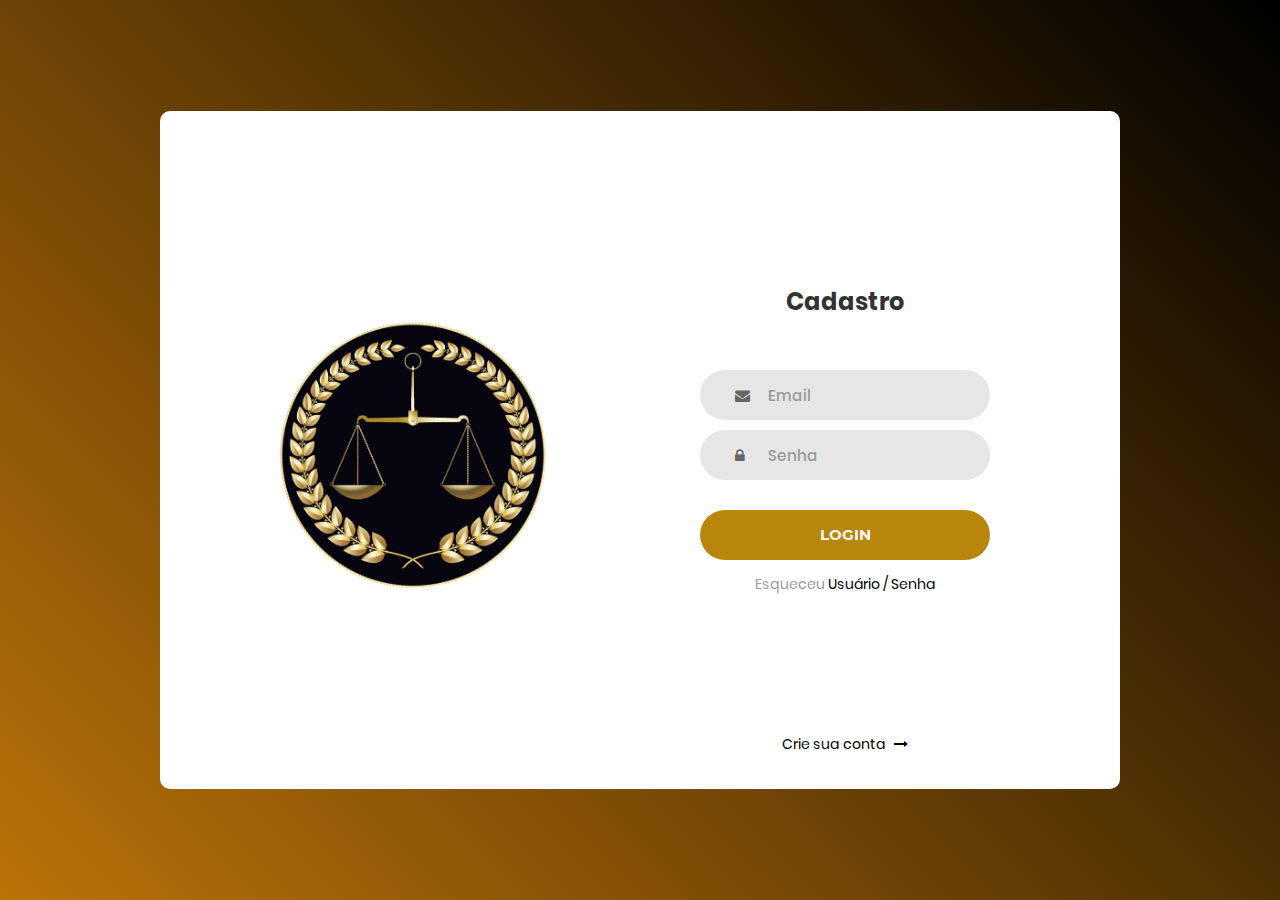
<file: index.html>
<!DOCTYPE html>
<html lang="en">
<head>
	<title>Organizador de Casos</title>
	<meta charset="UTF-8">
	<meta name="viewport" content="width=device-width, initial-scale=1">
<!--===============================================================================================-->	
	<link rel="icon" type="image/png" href="images/icons/favicon.ico"/>
<!--===============================================================================================-->
	<link rel="stylesheet" type="text/css" href="vendor/bootstrap/css/bootstrap.min.css">
<!--===============================================================================================-->
	<link rel="stylesheet" type="text/css" href="fonts/font-awesome-4.7.0/css/font-awesome.min.css">
<!--===============================================================================================-->
	<link rel="stylesheet" type="text/css" href="vendor/animate/animate.css">
<!--===============================================================================================-->	
	<link rel="stylesheet" type="text/css" href="vendor/css-hamburgers/hamburgers.min.css">
<!--===============================================================================================-->
	<link rel="stylesheet" type="text/css" href="vendor/select2/select2.min.css">
<!--===============================================================================================-->
	<link rel="stylesheet" type="text/css" href="css/util.css">
	<link rel="stylesheet" type="text/css" href="css/main.css">
<!--===============================================================================================-->
</head>
<body>
	
	<div class="limiter">
		<div class="container-login100">
			<div class="wrap-login100">
				<div class="login100-pic js-tilt" data-tilt>
					<img src="images\be00879dec776a75e4ece395758dc77c.png" alt="IMG">
				</div>

				

				<form class="login100-form validate-form">
					<span class="login100-form-title">
						Cadastro
					</span>

					<div class="wrap-input100 validate-input" data-validate = "E-mail válido necessário: ex@abc.xyz">
						<input class="input100" type="text" name="email" placeholder="Email">
						<span class="focus-input100"></span>
						<span class="symbol-input100">
							<i class="fa fa-envelope" aria-hidden="true"></i>
						</span>
					</div>

					<div class="wrap-input100 validate-input" data-validate = "Senha é necessária">
						<input class="input100" type="password" name="pass" placeholder="Senha">
						<span class="focus-input100"></span>
						<span class="symbol-input100">
							<i class="fa fa-lock" aria-hidden="true"></i>
						</span>
					</div>
					
					<div class="container-login100-form-btn">
						<a href="Tela_de_Pesquisa.html" class="login100-form-btn">Login</a>
					</div>

					<div class="text-center p-t-12">
						<span class="txt1">
							Esqueceu
						</span>
						<a class="txt2" href="#">
							Usuário / Senha
						</a>
					</div>

					<div class="text-center p-t-136">
						<a class="txt2" href="cadastro.html" onclick="criarUsuario()">
							Crie sua conta
							<i class="fa fa-long-arrow-right m-l-5" aria-hidden="true"></i>
						</a>
					</div>
				</form>
			</div>
		</div>
	</div>
	
	

	
<!--===============================================================================================-->	
	<script src="vendor/jquery/jquery-3.2.1.min.js"></script>
<!--===============================================================================================-->
	<script src="vendor/bootstrap/js/popper.js"></script>
	<script src="vendor/bootstrap/js/bootstrap.min.js"></script>
<!--===============================================================================================-->
	<script src="vendor/select2/select2.min.js"></script>
<!--===============================================================================================-->
	<script src="vendor/tilt/tilt.jquery.min.js"></script>
	<script >
		$('.js-tilt').tilt({
			scale: 1.1
		})
	</script>
<!--===============================================================================================-->
	<script src="js/main.js"></script>
	<script src="user.py"></script>

</body>
</html>
</file>
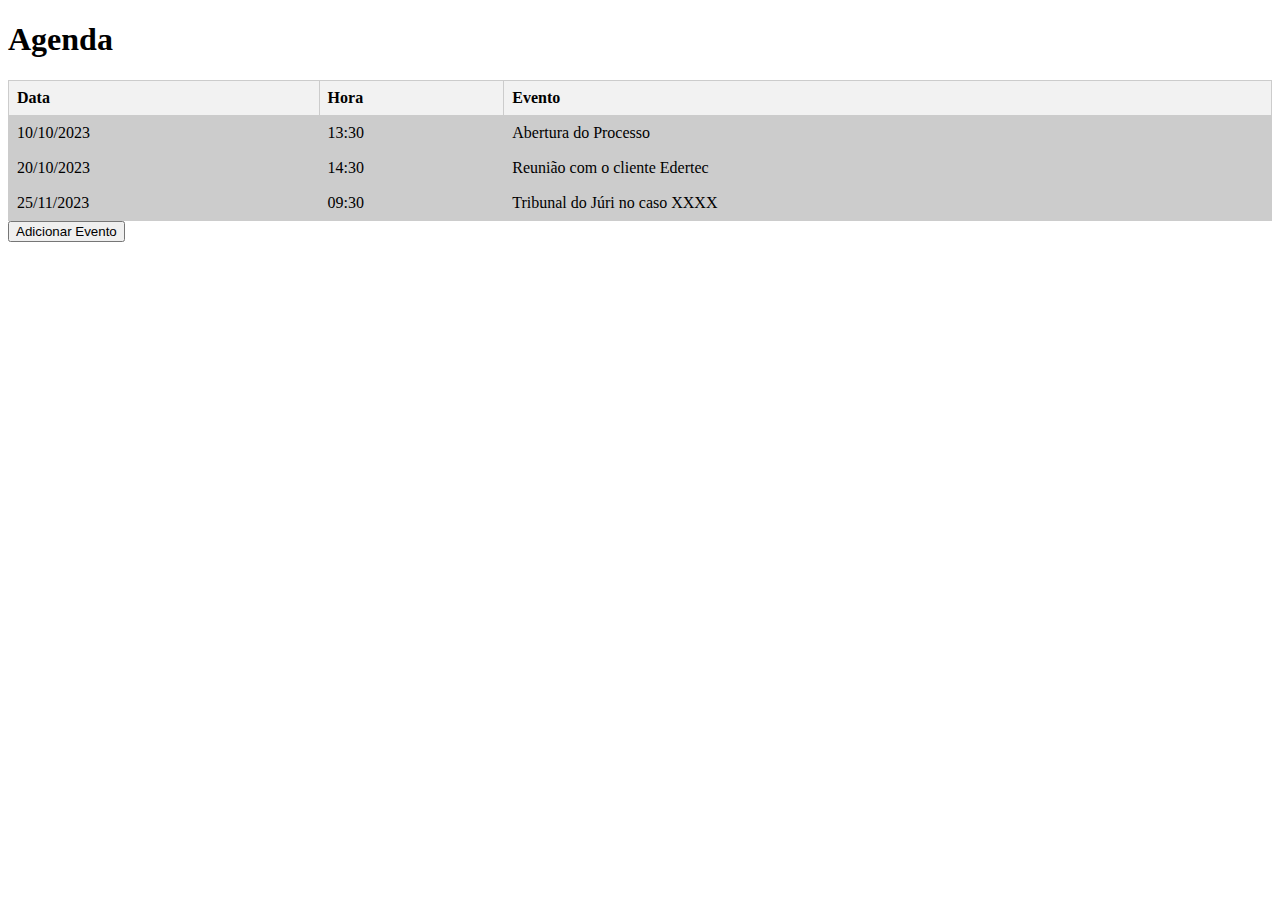
<file: agenda.html>
<!DOCTYPE html>
<html lang="en">
<head>
    <meta charset="UTF-8">
    <meta name="viewport" content="width=device-width, initial-scale=1.0">
    <title>Agenda</title>
    <style>
        /* Definições de estilo para a tabela */
        table {
            width: 100%;
            border-collapse: collapse;
        }
        th, td {
            border: 1px solid #ccc;
            padding: 8px;
            text-align: left;
        }
        th {
            background-color: #f2f2f2;
        }
        /* Estilo para linhas atrasadas */
        .atrasado {
            background-color: #ccc;
        }
    </style>
</head>
<body>
    <h1>Agenda</h1>
    <table>
        <thead>
            <tr>
                <th>Data</th>
                <th>Hora</th>
                <th>Evento</th>
            </tr>
        </thead>
        <tbody>
            <!-- Linhas da tabela contendo eventos -->
            <tr>
                <td>10/10/2023</td>
                <td>13:30</td>
                <td>Abertura do Processo</td>
            </tr>
            <tr>
                <td>20/10/2023</td>
                <td>14:30</td>
                <td>Reunião com o cliente Edertec</td>
            </tr>
            <tr>
                <td>25/11/2023</td>
                <td>09:30</td>
                <td>Tribunal do Júri no caso XXXX</td>
            </tr>
            <!-- Adicione mais eventos aqui -->
        </tbody>    
    </table>
    <button onclick="adicionarLinha()">Adicionar Evento</button>

    <script>
        // Função para adicionar uma nova linha à tabela
        function adicionarLinha() {
            var tabela = document.querySelector("table tbody");
            var novaLinha = document.createElement("tr");

            var novaData = document.createElement("td");
            novaData.textContent = "Nova Data";

            var novaHora = document.createElement("td");
            novaHora.textContent = "Nova Hora";

            var novoEvento = document.createElement("td");
            novoEvento.textContent = "Novo Evento";

            novaLinha.appendChild(novaData);
            novaLinha.appendChild(novaHora);
            novaLinha.appendChild(novoEvento);

            tabela.appendChild(novaLinha);

            destacarLinhas(); // Destacar a nova linha após adicioná-la
        }
// Função para destacar as linhas com base na data
        function destacarLinhas() {
        var linhas = document.querySelectorAll("table tbody tr");
        var dataAtual = new Date(); // Obtém a data atual do sistema
        var dataMaisProxima = null;

        linhas.forEach(function (linha) {
            var dataString = linha.querySelector("td:first-child").textContent;
            var partesData = dataString.split('/');
            var dataEvento = new Date(partesData[2], partesData[1] - 1, partesData[0]);

            if (dataEvento < dataAtual) {
                linha.classList.add("atrasado"); // Adiciona a classe "atrasado" para todas as linhas com datas antigas
            } else {
                linha.classList.remove("atrasado"); // Remove a classe "atrasado" se a data não for antiga
                if (dataMaisProxima === null || dataEvento < dataMaisProxima) {
                    dataMaisProxima = dataEvento;
                }
            }
        });

    }

    // Chama a função para destacar as linhas na inicialização da página
    destacarLinhas();
    </script>
</body>
</html>
</file>
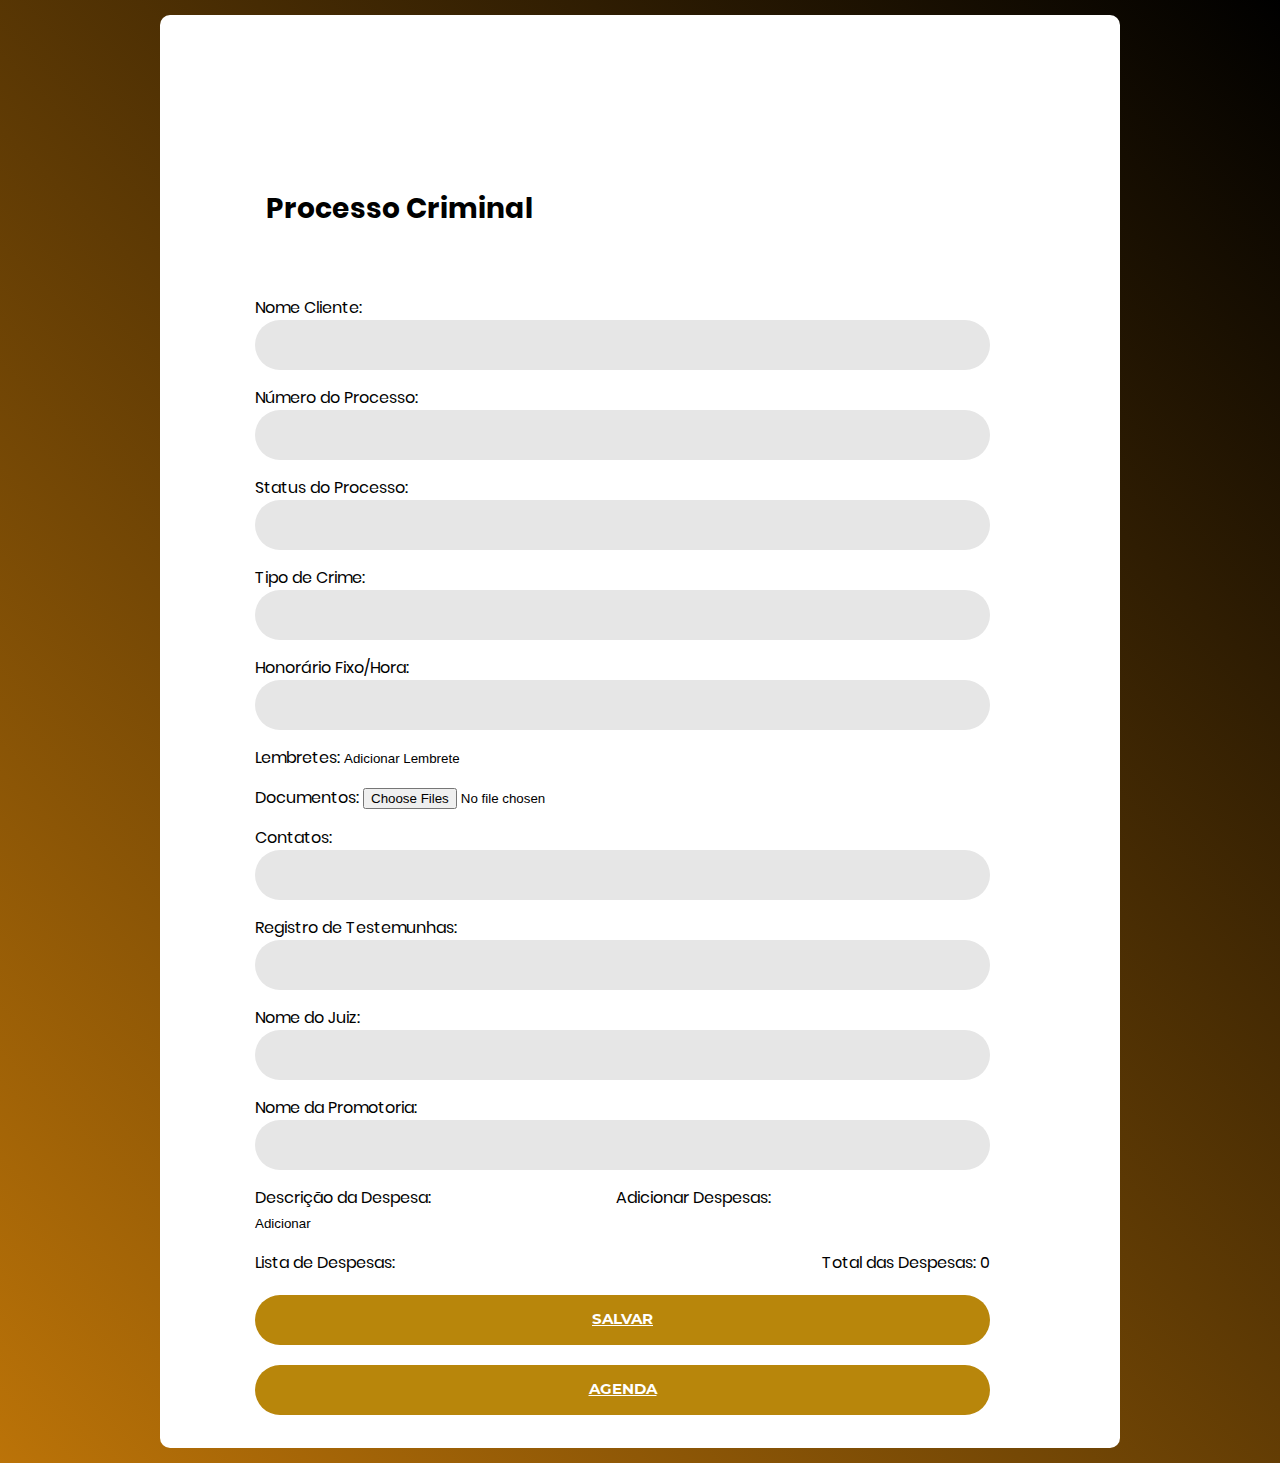
<file: Processo.html>
<!DOCTYPE html>
<html lang="en">
<head>
    <title>Organizador de Casos</title>
    <meta charset="UTF-8">
    <meta name="viewport" content="width=device-width, initial-scale=1">
    <!--===============================================================================================-->
    <link rel="stylesheet" type="text/css" href="css/util.css">
    <link rel="stylesheet" type="text/css" href="css/main.css">
    <style>
        /* Adicione margem na parte inferior de cada div que contém um campo de entrada e rótulo */
        .wrap-input100 {
            margin-bottom: 15px; /*ajustar o espaçamento*/
        }
        .login100-form{
            margin-bottom: 15px;
        }
    </style>

</head>
<body> 
    <div class="limiter">
        <div class="container-login100">
            <div class="wrap-login100">
                <form class="login100-form validate-form">
                    <span class="login100-form-title" style="font-size: 28px; color: rgb(0, 0, 0); font-weight: bold;">
                        Processo Criminal
                    </span>
                    <!-- Seu conteúdo do formulário aqui -->
                </form>

                <!-- Informações do Processo Criminal -->
                <div class="wrap-input100">
                    <label for="cliente">Nome Cliente:</label>
                    <input type="text" id="cliente" name="cliente" class="input100"> </div>
                <div class="wrap-input100 validate-input">
                    <label for="numero_processo">Número do Processo:</label>
                    <input class="input100" type="text" id="numero_processo" name="numero_processo">
                </div>
                
                <div class="wrap-input100 validate-input">
                    <label for="status">Status do Processo:</label>
                    <input class="input100" type="text" id="status" name="status">
                </div>
                
                <div class="wrap-input100 validate-input">
                    <label for="tipo_crime">Tipo de Crime:</label>
                    <input class="input100" type="text" id="tipo_crime" name="tipo_crime" >
                </div>
                
                <div class="wrap-input100 validate-input">
                    <label for="honorario">Honorário Fixo/Hora:</label>
                    <input class="input100" type="text" id="honorario" name="honorario">
                </div>
                
                <div class="wrap-input100 validate-input">
                    <label for="lembretes">Lembretes:</label>
                    <button onclick="adicionarLembrete()">Adicionar Lembrete</button>
                    <div id="lembretesContainer"></div>
                </div>
				<div class="wrap-input100 validate-input">
					<label for="documentos">Documentos:</label>
					<input type="file" id="documentos" name="documentos" accept=".pdf" multiple>
				</div>
                
                <div class="wrap-input100 validate-input">
                    <label for="contatos">Contatos:</label>
                    <input class="input100" type="text" id="contatos" name="contatos" >
                </div>
                
                <div class="wrap-input100 validate-input">
                    <label for="registro_testemunhas">Registro de Testemunhas:</label>
                    <input class="input100" type="text" id="registro_testemunhas" name="registro_testemunhas">
                </div>
                
                <div class="wrap-input100 validate-input">
                    <label for="nome_juiz">Nome do Juiz:</label>
                    <input class="input100" type="text" id="nome_juiz" name="nome_juiz">
                </div>
                
                <div class="wrap-input100 validate-input">
                    <label for="promotoria">Nome da Promotoria:</label>
                    <input class="input100" type="text" id="promotoria" name="promotoria" >
                </div>

                <div class="wrap-input100 validate-input">
                    <label for="descricaoDespesa">Descrição da Despesa:</label>
                    <input type="text" id="descricaoDespesa" name="descricaoDespesa">
                    <label for="despesas">Adicionar Despesas:</label>
                    <input type="number" id="despesas" name="despesas">
                    <button onclick="adicionarDespesa()">Adicionar</button>
                </div>
                
                <!-- Lista de despesas -->
                <div>
                    <label>Lista de Despesas:</label>
                    <ul id="listaDespesas"></ul>
                </div>
                
                <!-- Total das despesas -->
                <div>
                    <label>Total das Despesas:</label>
                    <span id="totalDespesas">0</span>
                </div>
                

                <!-- Botão de Salvar -->
                <div class="container-login100-form-btn">
                    <a href="#" class="login100-form-btn">Salvar</a>
                </div>
                <div class="container-login100-form-btn">
                    <a href="agenda.html" class="login100-form-btn">Agenda</a>
                </div>
            </div>
        </div>
    </div>
</body>
<!-- Script JavaScript para gerenciar a calculadora de despesas -->
<script>
    // Array para armazenar as despesas
    const despesas = [];
    
    // Função para adicionar despesa à lista
    function adicionarDespesa() {
        const inputDespesas = document.getElementById("despesas");
        const valorDespesa = parseFloat(inputDespesas.value);
        const inputDescricao = document.getElementById("descricaoDespesa");
        
        if (!isNaN(valorDespesa)) {
            despesas.push({ valor: valorDespesa, descricao: inputDescricao.value }); // Adiciona a despesa ao array
            inputDespesas.value = ""; // Limpa o campo de entrada
            inputDescricao.value = ""; // Limpa o campo de descrição
            atualizarListaDespesas(); // Atualiza a lista de despesas
            calcularTotalDespesas(); // Calcula o total das despesas
        }
    }
    
    // Função para atualizar a lista de despesas
    function atualizarListaDespesas() {
        const listaDespesas = document.getElementById("listaDespesas");
        listaDespesas.innerHTML = ""; // Limpa a lista
        
        // Adiciona cada despesa como um item de lista
        despesas.forEach((despesa, index) => {
            const listItem = document.createElement("li");
            listItem.textContent = `Despesa ${index + 1}: ${despesa.descricao} - R$ ${despesa.valor.toFixed(2)}`;
            listaDespesas.appendChild(listItem);
        });
    }
    
    // Função para calcular o total das despesas
    function calcularTotalDespesas() {
        const totalDespesas = document.getElementById("totalDespesas");
        const total = despesas.reduce((acc, despesa) => acc + despesa.valor, 0);
        totalDespesas.textContent = `R$ ${total.toFixed(2)}`; // Exibe o total formatado
    }

    function adicionarLembrete() {
        const lembretesContainer = document.getElementById("lembretesContainer");
        const textarea = document.createElement("textarea");
        textarea.placeholder = "Insira seu lembrete aqui";
        lembretesContainer.appendChild(textarea);
    }
</script>
</html>
</file>
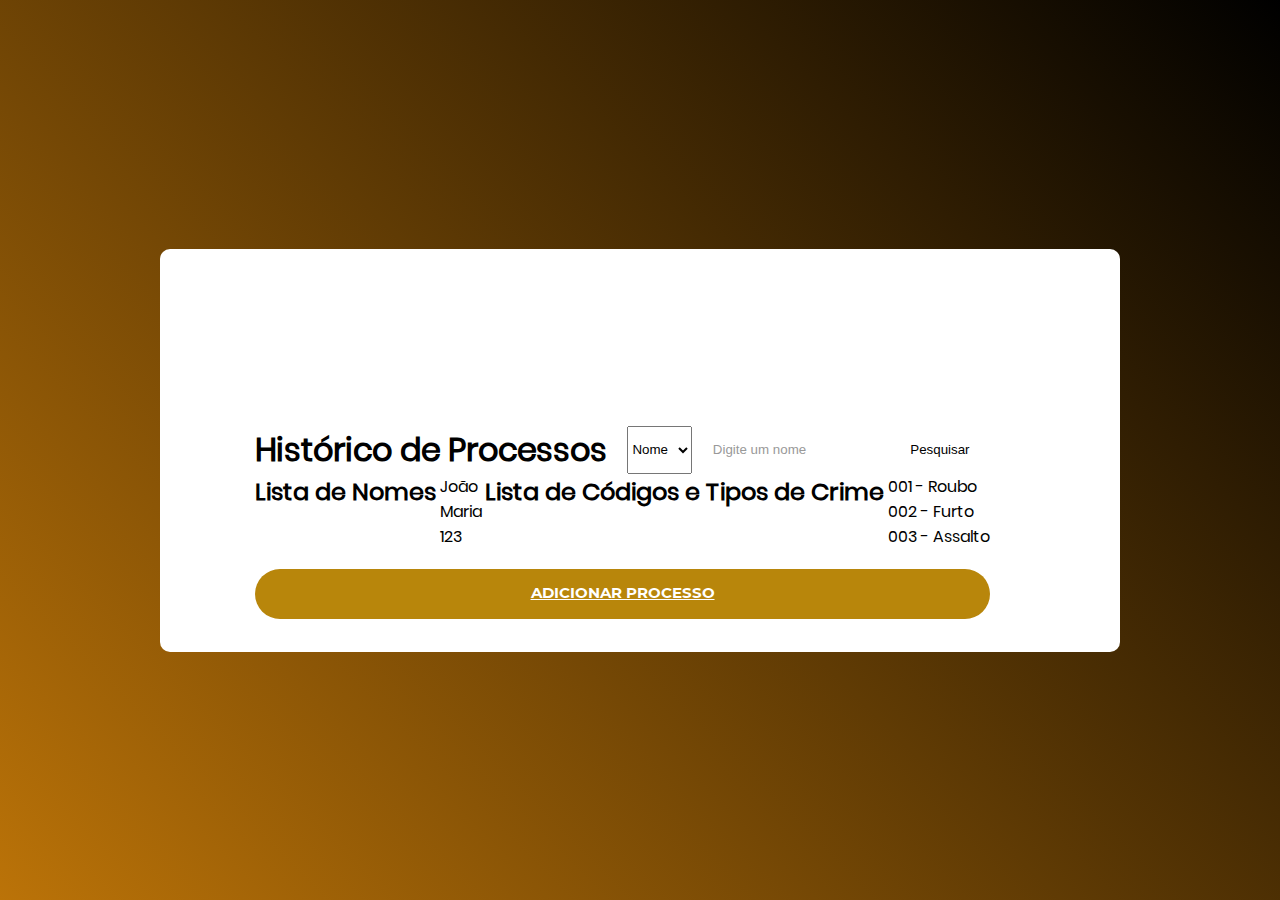
<file: Tela_de_Pesquisa.html>
<!DOCTYPE html>
<html lang="en">
<head>
	<title>Organizador de Casos</title>
	<meta charset="UTF-8">
	<meta name="viewport" content="width=device-width, initial-scale=1">
    <!--===============================================================================================-->
    <link rel="stylesheet" type="text/css" href="css/util.css">
    <link rel="stylesheet" type="text/css" href="css/main.css">
</head>
<body>
    <div class="limiter">
        <div class="container-login100">
            <div class="wrap-login100">
                <h1>Histórico de Processos</h1>
                <!-- Input de pesquisa -->
                <select id="categoriaPesquisa">      
                    <option value="nome">Nome</option>
					<option value="codigo">Código</option>
                </select>
                <input type="text" id="nomePesquisa" placeholder="Digite um nome">
                <button onclick="pesquisar()">Pesquisar</button>

                <!-- Resultados da pesquisa -->
                <div id="resultado"></div>
                <!-- Lista de Nomes (exemplo) -->
                <h2>Lista de Nomes</h2>
                <ul id="listaNomes">
                    <li>João</li>
                    <li>Maria</li>
                    <li>123</li>
                </ul>

                <!-- Lista de Códigos e Tipos de Crime -->
                <h2>Lista de Códigos e Tipos de Crime</h2>
                <ul id="listaCodigos">
                    <li>001 - Roubo</li>
                    <li>002 - Furto</li>
                    <li>003 - Assalto</li>
                </ul>
                <div class="container-login100-form-btn">
					<a href="Processo.html" class="login100-form-btn">Adicionar Processo</a>
				</div>
            </div>
        </div>
    </div>

    <script>

		const nomes = ["João", "Maria", "123"];
        const codigos = ["001 - Roubo", "002 - Furto", "003 - Assalto"];

		// Função de pesquisa
        function pesquisar() {
            const categoria = document.getElementById("categoriaPesquisa").value;
            const termoPesquisa = document.getElementById("nomePesquisa").value.toLowerCase();
            const listaResultados = document.getElementById("resultado");

            // Limpar resultados anteriores
            listaResultados.innerHTML = "";

            let lista;
            if (categoria === "nome") {
                lista = document.getElementById("listaNomes").getElementsByTagName("li");
            } else if (categoria === "codigo") {
                lista = document.getElementById("listaCodigos").getElementsByTagName("li");
            } else {
                listaResultados.textContent = "Categoria de pesquisa inválida.";
                return;
            }

            // Redefinir a cor padrão para todos os elementos na lista
            for (const item of lista) {
                item.style.color = "";
            }

            for (const item of lista) {
                const textoItem = item.textContent.toLowerCase();
                if (textoItem.includes(termoPesquisa)) {
                    item.style.color = "#b8860b";
                }
            }
        }
	</script>
    
</body>

	
	

	
<!--===============================================================================================-->	
	<script src="vendor/jquery/jquery-3.2.1.min.js"></script>
<!--===============================================================================================-->
	<script src="vendor/bootstrap/js/popper.js"></script>
	<script src="vendor/bootstrap/js/bootstrap.min.js"></script>
<!--===============================================================================================-->
	<script src="vendor/select2/select2.min.js"></script>
<!--===============================================================================================-->
	<script src="vendor/tilt/tilt.jquery.min.js"></script>
	<script >
		$('.js-tilt').tilt({
			scale: 1.1
		})
	</script>
<!--===============================================================================================-->
	<script src="js/main.js"></script>

</body>
</html>
</file>
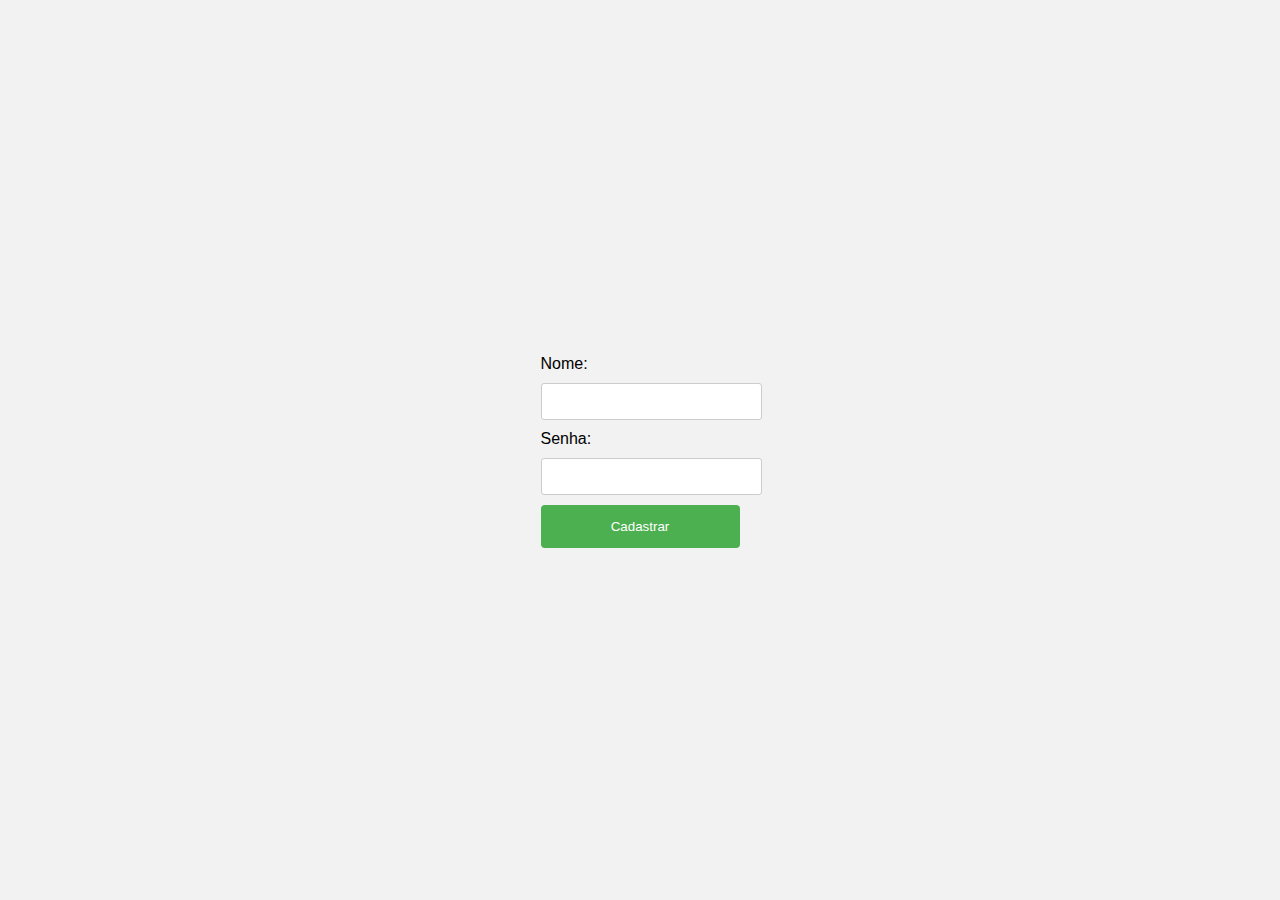
<file: templates/cadusuario.html>
<!DOCTYPE html>
<html>
<head>
    <title>Cadastro de Usuário</title>
    <style>
        body {
            font-family: Arial, sans-serif;
            background-color: #f2f2f2;
            margin: 0;
            padding: 0;
            display: flex;
            justify-content: center;
            align-items: center;
            height: 100vh;
        }

        #cadastro-container {
            background-color: #fff;
            border-radius: 5px;
            box-shadow: 0 2px 5px rgba(0, 0, 0, 0.2);
            padding: 20px;
            width: 300px;
        }

        h1 {
            text-align: center;
        }

        label, input {
            display: block;
            margin: 10px 0;
        }

        input[type="text"], input[type="email"], input[type="tel"], input[type="password"] {
            width: 100%;
            padding: 10px;
            border: 1px solid #ccc;
            border-radius: 3px;
        }
        input[type=submit] {
            width: 100%;
            background-color: #4CAF50;
            color: white;
            padding: 14px 20px;
            margin: 8px 0;
            border: none;
            border-radius: 4px;
            cursor: pointer;
        }        

        button {
            width: 100%;
            background-color: #0074d9;
            color: #fff;
            padding: 10px;
            border: none;
            border-radius: 3px;
            cursor: pointer;
        }

        button:hover {
            background-color: #0056b3;
        }
    </style>
</head>
<body>
    <form method="post">
        <label for="nome">Nome:</label>
        <input type="text" name="nome" required>
        <label for="senha">Senha:</label>
        <input type="text" name="senha" required>
        <input type="submit" value="Cadastrar">
    </form>

    <script>
        function salvarUsuario() {
            const nome = document.getElementById("nome").value;
            const email = document.getElementById("email").value;
            const telefone = document.getElementById("telefone").value;
            const senha = document.getElementById("senha").value;

            // Aqui você pode adicionar o código para salvar o usuário no backend
            // Por enquanto, apenas exibiremos os dados no console

            console.log("Nome: " + nome);
            console.log("Email: " + email);
            console.log("Telefone: " + telefone);
            console.log("Senha: " + senha);
        }
        function consultarPorNome(){
            const nome = document.getElementById("nome").value;
            console.log("Nome: " + nome);
        }
    </script>
</body>
</html>
</file>
<file: css/util.css>
/*[ FONT SIZE ]
///////////////////////////////////////////////////////////
*/
.fs-1 {font-size: 1px;}
.fs-2 {font-size: 2px;}
.fs-3 {font-size: 3px;}
.fs-4 {font-size: 4px;}
.fs-5 {font-size: 5px;}
.fs-6 {font-size: 6px;}
.fs-7 {font-size: 7px;}
.fs-8 {font-size: 8px;}
.fs-9 {font-size: 9px;}
.fs-10 {font-size: 10px;}
.fs-11 {font-size: 11px;}
.fs-12 {font-size: 12px;}
.fs-13 {font-size: 13px;}
.fs-14 {font-size: 14px;}
.fs-15 {font-size: 15px;}
.fs-16 {font-size: 16px;}
.fs-17 {font-size: 17px;}
.fs-18 {font-size: 18px;}
.fs-19 {font-size: 19px;}
.fs-20 {font-size: 20px;}
.fs-21 {font-size: 21px;}
.fs-22 {font-size: 22px;}
.fs-23 {font-size: 23px;}
.fs-24 {font-size: 24px;}
.fs-25 {font-size: 25px;}
.fs-26 {font-size: 26px;}
.fs-27 {font-size: 27px;}
.fs-28 {font-size: 28px;}
.fs-29 {font-size: 29px;}
.fs-30 {font-size: 30px;}
.fs-31 {font-size: 31px;}
.fs-32 {font-size: 32px;}
.fs-33 {font-size: 33px;}
.fs-34 {font-size: 34px;}
.fs-35 {font-size: 35px;}
.fs-36 {font-size: 36px;}
.fs-37 {font-size: 37px;}
.fs-38 {font-size: 38px;}
.fs-39 {font-size: 39px;}
.fs-40 {font-size: 40px;}
.fs-41 {font-size: 41px;}
.fs-42 {font-size: 42px;}
.fs-43 {font-size: 43px;}
.fs-44 {font-size: 44px;}
.fs-45 {font-size: 45px;}
.fs-46 {font-size: 46px;}
.fs-47 {font-size: 47px;}
.fs-48 {font-size: 48px;}
.fs-49 {font-size: 49px;}
.fs-50 {font-size: 50px;}
.fs-51 {font-size: 51px;}
.fs-52 {font-size: 52px;}
.fs-53 {font-size: 53px;}
.fs-54 {font-size: 54px;}
.fs-55 {font-size: 55px;}
.fs-56 {font-size: 56px;}
.fs-57 {font-size: 57px;}
.fs-58 {font-size: 58px;}
.fs-59 {font-size: 59px;}
.fs-60 {font-size: 60px;}
.fs-61 {font-size: 61px;}
.fs-62 {font-size: 62px;}
.fs-63 {font-size: 63px;}
.fs-64 {font-size: 64px;}
.fs-65 {font-size: 65px;}
.fs-66 {font-size: 66px;}
.fs-67 {font-size: 67px;}
.fs-68 {font-size: 68px;}
.fs-69 {font-size: 69px;}
.fs-70 {font-size: 70px;}
.fs-71 {font-size: 71px;}
.fs-72 {font-size: 72px;}
.fs-73 {font-size: 73px;}
.fs-74 {font-size: 74px;}
.fs-75 {font-size: 75px;}
.fs-76 {font-size: 76px;}
.fs-77 {font-size: 77px;}
.fs-78 {font-size: 78px;}
.fs-79 {font-size: 79px;}
.fs-80 {font-size: 80px;}
.fs-81 {font-size: 81px;}
.fs-82 {font-size: 82px;}
.fs-83 {font-size: 83px;}
.fs-84 {font-size: 84px;}
.fs-85 {font-size: 85px;}
.fs-86 {font-size: 86px;}
.fs-87 {font-size: 87px;}
.fs-88 {font-size: 88px;}
.fs-89 {font-size: 89px;}
.fs-90 {font-size: 90px;}
.fs-91 {font-size: 91px;}
.fs-92 {font-size: 92px;}
.fs-93 {font-size: 93px;}
.fs-94 {font-size: 94px;}
.fs-95 {font-size: 95px;}
.fs-96 {font-size: 96px;}
.fs-97 {font-size: 97px;}
.fs-98 {font-size: 98px;}
.fs-99 {font-size: 99px;}
.fs-100 {font-size: 100px;}
.fs-101 {font-size: 101px;}
.fs-102 {font-size: 102px;}
.fs-103 {font-size: 103px;}
.fs-104 {font-size: 104px;}
.fs-105 {font-size: 105px;}
.fs-106 {font-size: 106px;}
.fs-107 {font-size: 107px;}
.fs-108 {font-size: 108px;}
.fs-109 {font-size: 109px;}
.fs-110 {font-size: 110px;}
.fs-111 {font-size: 111px;}
.fs-112 {font-size: 112px;}
.fs-113 {font-size: 113px;}
.fs-114 {font-size: 114px;}
.fs-115 {font-size: 115px;}
.fs-116 {font-size: 116px;}
.fs-117 {font-size: 117px;}
.fs-118 {font-size: 118px;}
.fs-119 {font-size: 119px;}
.fs-120 {font-size: 120px;}
.fs-121 {font-size: 121px;}
.fs-122 {font-size: 122px;}
.fs-123 {font-size: 123px;}
.fs-124 {font-size: 124px;}
.fs-125 {font-size: 125px;}
.fs-126 {font-size: 126px;}
.fs-127 {font-size: 127px;}
.fs-128 {font-size: 128px;}
.fs-129 {font-size: 129px;}
.fs-130 {font-size: 130px;}
.fs-131 {font-size: 131px;}
.fs-132 {font-size: 132px;}
.fs-133 {font-size: 133px;}
.fs-134 {font-size: 134px;}
.fs-135 {font-size: 135px;}
.fs-136 {font-size: 136px;}
.fs-137 {font-size: 137px;}
.fs-138 {font-size: 138px;}
.fs-139 {font-size: 139px;}
.fs-140 {font-size: 140px;}
.fs-141 {font-size: 141px;}
.fs-142 {font-size: 142px;}
.fs-143 {font-size: 143px;}
.fs-144 {font-size: 144px;}
.fs-145 {font-size: 145px;}
.fs-146 {font-size: 146px;}
.fs-147 {font-size: 147px;}
.fs-148 {font-size: 148px;}
.fs-149 {font-size: 149px;}
.fs-150 {font-size: 150px;}
.fs-151 {font-size: 151px;}
.fs-152 {font-size: 152px;}
.fs-153 {font-size: 153px;}
.fs-154 {font-size: 154px;}
.fs-155 {font-size: 155px;}
.fs-156 {font-size: 156px;}
.fs-157 {font-size: 157px;}
.fs-158 {font-size: 158px;}
.fs-159 {font-size: 159px;}
.fs-160 {font-size: 160px;}
.fs-161 {font-size: 161px;}
.fs-162 {font-size: 162px;}
.fs-163 {font-size: 163px;}
.fs-164 {font-size: 164px;}
.fs-165 {font-size: 165px;}
.fs-166 {font-size: 166px;}
.fs-167 {font-size: 167px;}
.fs-168 {font-size: 168px;}
.fs-169 {font-size: 169px;}
.fs-170 {font-size: 170px;}
.fs-171 {font-size: 171px;}
.fs-172 {font-size: 172px;}
.fs-173 {font-size: 173px;}
.fs-174 {font-size: 174px;}
.fs-175 {font-size: 175px;}
.fs-176 {font-size: 176px;}
.fs-177 {font-size: 177px;}
.fs-178 {font-size: 178px;}
.fs-179 {font-size: 179px;}
.fs-180 {font-size: 180px;}
.fs-181 {font-size: 181px;}
.fs-182 {font-size: 182px;}
.fs-183 {font-size: 183px;}
.fs-184 {font-size: 184px;}
.fs-185 {font-size: 185px;}
.fs-186 {font-size: 186px;}
.fs-187 {font-size: 187px;}
.fs-188 {font-size: 188px;}
.fs-189 {font-size: 189px;}
.fs-190 {font-size: 190px;}
.fs-191 {font-size: 191px;}
.fs-192 {font-size: 192px;}
.fs-193 {font-size: 193px;}
.fs-194 {font-size: 194px;}
.fs-195 {font-size: 195px;}
.fs-196 {font-size: 196px;}
.fs-197 {font-size: 197px;}
.fs-198 {font-size: 198px;}
.fs-199 {font-size: 199px;}
.fs-200 {font-size: 200px;}

/*[ PADDING ]
///////////////////////////////////////////////////////////
*/
.p-t-0 {padding-top: 0px;}
.p-t-1 {padding-top: 1px;}
.p-t-2 {padding-top: 2px;}
.p-t-3 {padding-top: 3px;}
.p-t-4 {padding-top: 4px;}
.p-t-5 {padding-top: 5px;}
.p-t-6 {padding-top: 6px;}
.p-t-7 {padding-top: 7px;}
.p-t-8 {padding-top: 8px;}
.p-t-9 {padding-top: 9px;}
.p-t-10 {padding-top: 10px;}
.p-t-11 {padding-top: 11px;}
.p-t-12 {padding-top: 12px;}
.p-t-13 {padding-top: 13px;}
.p-t-14 {padding-top: 14px;}
.p-t-15 {padding-top: 15px;}
.p-t-16 {padding-top: 16px;}
.p-t-17 {padding-top: 17px;}
.p-t-18 {padding-top: 18px;}
.p-t-19 {padding-top: 19px;}
.p-t-20 {padding-top: 20px;}
.p-t-21 {padding-top: 21px;}
.p-t-22 {padding-top: 22px;}
.p-t-23 {padding-top: 23px;}
.p-t-24 {padding-top: 24px;}
.p-t-25 {padding-top: 25px;}
.p-t-26 {padding-top: 26px;}
.p-t-27 {padding-top: 27px;}
.p-t-28 {padding-top: 28px;}
.p-t-29 {padding-top: 29px;}
.p-t-30 {padding-top: 30px;}
.p-t-31 {padding-top: 31px;}
.p-t-32 {padding-top: 32px;}
.p-t-33 {padding-top: 33px;}
.p-t-34 {padding-top: 34px;}
.p-t-35 {padding-top: 35px;}
.p-t-36 {padding-top: 36px;}
.p-t-37 {padding-top: 37px;}
.p-t-38 {padding-top: 38px;}
.p-t-39 {padding-top: 39px;}
.p-t-40 {padding-top: 40px;}
.p-t-41 {padding-top: 41px;}
.p-t-42 {padding-top: 42px;}
.p-t-43 {padding-top: 43px;}
.p-t-44 {padding-top: 44px;}
.p-t-45 {padding-top: 45px;}
.p-t-46 {padding-top: 46px;}
.p-t-47 {padding-top: 47px;}
.p-t-48 {padding-top: 48px;}
.p-t-49 {padding-top: 49px;}
.p-t-50 {padding-top: 50px;}
.p-t-51 {padding-top: 51px;}
.p-t-52 {padding-top: 52px;}
.p-t-53 {padding-top: 53px;}
.p-t-54 {padding-top: 54px;}
.p-t-55 {padding-top: 55px;}
.p-t-56 {padding-top: 56px;}
.p-t-57 {padding-top: 57px;}
.p-t-58 {padding-top: 58px;}
.p-t-59 {padding-top: 59px;}
.p-t-60 {padding-top: 60px;}
.p-t-61 {padding-top: 61px;}
.p-t-62 {padding-top: 62px;}
.p-t-63 {padding-top: 63px;}
.p-t-64 {padding-top: 64px;}
.p-t-65 {padding-top: 65px;}
.p-t-66 {padding-top: 66px;}
.p-t-67 {padding-top: 67px;}
.p-t-68 {padding-top: 68px;}
.p-t-69 {padding-top: 69px;}
.p-t-70 {padding-top: 70px;}
.p-t-71 {padding-top: 71px;}
.p-t-72 {padding-top: 72px;}
.p-t-73 {padding-top: 73px;}
.p-t-74 {padding-top: 74px;}
.p-t-75 {padding-top: 75px;}
.p-t-76 {padding-top: 76px;}
.p-t-77 {padding-top: 77px;}
.p-t-78 {padding-top: 78px;}
.p-t-79 {padding-top: 79px;}
.p-t-80 {padding-top: 80px;}
.p-t-81 {padding-top: 81px;}
.p-t-82 {padding-top: 82px;}
.p-t-83 {padding-top: 83px;}
.p-t-84 {padding-top: 84px;}
.p-t-85 {padding-top: 85px;}
.p-t-86 {padding-top: 86px;}
.p-t-87 {padding-top: 87px;}
.p-t-88 {padding-top: 88px;}
.p-t-89 {padding-top: 89px;}
.p-t-90 {padding-top: 90px;}
.p-t-91 {padding-top: 91px;}
.p-t-92 {padding-top: 92px;}
.p-t-93 {padding-top: 93px;}
.p-t-94 {padding-top: 94px;}
.p-t-95 {padding-top: 95px;}
.p-t-96 {padding-top: 96px;}
.p-t-97 {padding-top: 97px;}
.p-t-98 {padding-top: 98px;}
.p-t-99 {padding-top: 99px;}
.p-t-100 {padding-top: 100px;}
.p-t-101 {padding-top: 101px;}
.p-t-102 {padding-top: 102px;}
.p-t-103 {padding-top: 103px;}
.p-t-104 {padding-top: 104px;}
.p-t-105 {padding-top: 105px;}
.p-t-106 {padding-top: 106px;}
.p-t-107 {padding-top: 107px;}
.p-t-108 {padding-top: 108px;}
.p-t-109 {padding-top: 109px;}
.p-t-110 {padding-top: 110px;}
.p-t-111 {padding-top: 111px;}
.p-t-112 {padding-top: 112px;}
.p-t-113 {padding-top: 113px;}
.p-t-114 {padding-top: 114px;}
.p-t-115 {padding-top: 115px;}
.p-t-116 {padding-top: 116px;}
.p-t-117 {padding-top: 117px;}
.p-t-118 {padding-top: 118px;}
.p-t-119 {padding-top: 119px;}
.p-t-120 {padding-top: 120px;}
.p-t-121 {padding-top: 121px;}
.p-t-122 {padding-top: 122px;}
.p-t-123 {padding-top: 123px;}
.p-t-124 {padding-top: 124px;}
.p-t-125 {padding-top: 125px;}
.p-t-126 {padding-top: 126px;}
.p-t-127 {padding-top: 127px;}
.p-t-128 {padding-top: 128px;}
.p-t-129 {padding-top: 129px;}
.p-t-130 {padding-top: 130px;}
.p-t-131 {padding-top: 131px;}
.p-t-132 {padding-top: 132px;}
.p-t-133 {padding-top: 133px;}
.p-t-134 {padding-top: 134px;}
.p-t-135 {padding-top: 135px;}
.p-t-136 {padding-top: 136px;}
.p-t-137 {padding-top: 137px;}
.p-t-138 {padding-top: 138px;}
.p-t-139 {padding-top: 139px;}
.p-t-140 {padding-top: 140px;}
.p-t-141 {padding-top: 141px;}
.p-t-142 {padding-top: 142px;}
.p-t-143 {padding-top: 143px;}
.p-t-144 {padding-top: 144px;}
.p-t-145 {padding-top: 145px;}
.p-t-146 {padding-top: 146px;}
.p-t-147 {padding-top: 147px;}
.p-t-148 {padding-top: 148px;}
.p-t-149 {padding-top: 149px;}
.p-t-150 {padding-top: 150px;}
.p-t-151 {padding-top: 151px;}
.p-t-152 {padding-top: 152px;}
.p-t-153 {padding-top: 153px;}
.p-t-154 {padding-top: 154px;}
.p-t-155 {padding-top: 155px;}
.p-t-156 {padding-top: 156px;}
.p-t-157 {padding-top: 157px;}
.p-t-158 {padding-top: 158px;}
.p-t-159 {padding-top: 159px;}
.p-t-160 {padding-top: 160px;}
.p-t-161 {padding-top: 161px;}
.p-t-162 {padding-top: 162px;}
.p-t-163 {padding-top: 163px;}
.p-t-164 {padding-top: 164px;}
.p-t-165 {padding-top: 165px;}
.p-t-166 {padding-top: 166px;}
.p-t-167 {padding-top: 167px;}
.p-t-168 {padding-top: 168px;}
.p-t-169 {padding-top: 169px;}
.p-t-170 {padding-top: 170px;}
.p-t-171 {padding-top: 171px;}
.p-t-172 {padding-top: 172px;}
.p-t-173 {padding-top: 173px;}
.p-t-174 {padding-top: 174px;}
.p-t-175 {padding-top: 175px;}
.p-t-176 {padding-top: 176px;}
.p-t-177 {padding-top: 177px;}
.p-t-178 {padding-top: 178px;}
.p-t-179 {padding-top: 179px;}
.p-t-180 {padding-top: 180px;}
.p-t-181 {padding-top: 181px;}
.p-t-182 {padding-top: 182px;}
.p-t-183 {padding-top: 183px;}
.p-t-184 {padding-top: 184px;}
.p-t-185 {padding-top: 185px;}
.p-t-186 {padding-top: 186px;}
.p-t-187 {padding-top: 187px;}
.p-t-188 {padding-top: 188px;}
.p-t-189 {padding-top: 189px;}
.p-t-190 {padding-top: 190px;}
.p-t-191 {padding-top: 191px;}
.p-t-192 {padding-top: 192px;}
.p-t-193 {padding-top: 193px;}
.p-t-194 {padding-top: 194px;}
.p-t-195 {padding-top: 195px;}
.p-t-196 {padding-top: 196px;}
.p-t-197 {padding-top: 197px;}
.p-t-198 {padding-top: 198px;}
.p-t-199 {padding-top: 199px;}
.p-t-200 {padding-top: 200px;}
.p-t-201 {padding-top: 201px;}
.p-t-202 {padding-top: 202px;}
.p-t-203 {padding-top: 203px;}
.p-t-204 {padding-top: 204px;}
.p-t-205 {padding-top: 205px;}
.p-t-206 {padding-top: 206px;}
.p-t-207 {padding-top: 207px;}
.p-t-208 {padding-top: 208px;}
.p-t-209 {padding-top: 209px;}
.p-t-210 {padding-top: 210px;}
.p-t-211 {padding-top: 211px;}
.p-t-212 {padding-top: 212px;}
.p-t-213 {padding-top: 213px;}
.p-t-214 {padding-top: 214px;}
.p-t-215 {padding-top: 215px;}
.p-t-216 {padding-top: 216px;}
.p-t-217 {padding-top: 217px;}
.p-t-218 {padding-top: 218px;}
.p-t-219 {padding-top: 219px;}
.p-t-220 {padding-top: 220px;}
.p-t-221 {padding-top: 221px;}
.p-t-222 {padding-top: 222px;}
.p-t-223 {padding-top: 223px;}
.p-t-224 {padding-top: 224px;}
.p-t-225 {padding-top: 225px;}
.p-t-226 {padding-top: 226px;}
.p-t-227 {padding-top: 227px;}
.p-t-228 {padding-top: 228px;}
.p-t-229 {padding-top: 229px;}
.p-t-230 {padding-top: 230px;}
.p-t-231 {padding-top: 231px;}
.p-t-232 {padding-top: 232px;}
.p-t-233 {padding-top: 233px;}
.p-t-234 {padding-top: 234px;}
.p-t-235 {padding-top: 235px;}
.p-t-236 {padding-top: 236px;}
.p-t-237 {padding-top: 237px;}
.p-t-238 {padding-top: 238px;}
.p-t-239 {padding-top: 239px;}
.p-t-240 {padding-top: 240px;}
.p-t-241 {padding-top: 241px;}
.p-t-242 {padding-top: 242px;}
.p-t-243 {padding-top: 243px;}
.p-t-244 {padding-top: 244px;}
.p-t-245 {padding-top: 245px;}
.p-t-246 {padding-top: 246px;}
.p-t-247 {padding-top: 247px;}
.p-t-248 {padding-top: 248px;}
.p-t-249 {padding-top: 249px;}
.p-t-250 {padding-top: 250px;}
.p-b-0 {padding-bottom: 0px;}
.p-b-1 {padding-bottom: 1px;}
.p-b-2 {padding-bottom: 2px;}
.p-b-3 {padding-bottom: 3px;}
.p-b-4 {padding-bottom: 4px;}
.p-b-5 {padding-bottom: 5px;}
.p-b-6 {padding-bottom: 6px;}
.p-b-7 {padding-bottom: 7px;}
.p-b-8 {padding-bottom: 8px;}
.p-b-9 {padding-bottom: 9px;}
.p-b-10 {padding-bottom: 10px;}
.p-b-11 {padding-bottom: 11px;}
.p-b-12 {padding-bottom: 12px;}
.p-b-13 {padding-bottom: 13px;}
.p-b-14 {padding-bottom: 14px;}
.p-b-15 {padding-bottom: 15px;}
.p-b-16 {padding-bottom: 16px;}
.p-b-17 {padding-bottom: 17px;}
.p-b-18 {padding-bottom: 18px;}
.p-b-19 {padding-bottom: 19px;}
.p-b-20 {padding-bottom: 20px;}
.p-b-21 {padding-bottom: 21px;}
.p-b-22 {padding-bottom: 22px;}
.p-b-23 {padding-bottom: 23px;}
.p-b-24 {padding-bottom: 24px;}
.p-b-25 {padding-bottom: 25px;}
.p-b-26 {padding-bottom: 26px;}
.p-b-27 {padding-bottom: 27px;}
.p-b-28 {padding-bottom: 28px;}
.p-b-29 {padding-bottom: 29px;}
.p-b-30 {padding-bottom: 30px;}
.p-b-31 {padding-bottom: 31px;}
.p-b-32 {padding-bottom: 32px;}
.p-b-33 {padding-bottom: 33px;}
.p-b-34 {padding-bottom: 34px;}
.p-b-35 {padding-bottom: 35px;}
.p-b-36 {padding-bottom: 36px;}
.p-b-37 {padding-bottom: 37px;}
.p-b-38 {padding-bottom: 38px;}
.p-b-39 {padding-bottom: 39px;}
.p-b-40 {padding-bottom: 40px;}
.p-b-41 {padding-bottom: 41px;}
.p-b-42 {padding-bottom: 42px;}
.p-b-43 {padding-bottom: 43px;}
.p-b-44 {padding-bottom: 44px;}
.p-b-45 {padding-bottom: 45px;}
.p-b-46 {padding-bottom: 46px;}
.p-b-47 {padding-bottom: 47px;}
.p-b-48 {padding-bottom: 48px;}
.p-b-49 {padding-bottom: 49px;}
.p-b-50 {padding-bottom: 50px;}
.p-b-51 {padding-bottom: 51px;}
.p-b-52 {padding-bottom: 52px;}
.p-b-53 {padding-bottom: 53px;}
.p-b-54 {padding-bottom: 54px;}
.p-b-55 {padding-bottom: 55px;}
.p-b-56 {padding-bottom: 56px;}
.p-b-57 {padding-bottom: 57px;}
.p-b-58 {padding-bottom: 58px;}
.p-b-59 {padding-bottom: 59px;}
.p-b-60 {padding-bottom: 60px;}
.p-b-61 {padding-bottom: 61px;}
.p-b-62 {padding-bottom: 62px;}
.p-b-63 {padding-bottom: 63px;}
.p-b-64 {padding-bottom: 64px;}
.p-b-65 {padding-bottom: 65px;}
.p-b-66 {padding-bottom: 66px;}
.p-b-67 {padding-bottom: 67px;}
.p-b-68 {padding-bottom: 68px;}
.p-b-69 {padding-bottom: 69px;}
.p-b-70 {padding-bottom: 70px;}
.p-b-71 {padding-bottom: 71px;}
.p-b-72 {padding-bottom: 72px;}
.p-b-73 {padding-bottom: 73px;}
.p-b-74 {padding-bottom: 74px;}
.p-b-75 {padding-bottom: 75px;}
.p-b-76 {padding-bottom: 76px;}
.p-b-77 {padding-bottom: 77px;}
.p-b-78 {padding-bottom: 78px;}
.p-b-79 {padding-bottom: 79px;}
.p-b-80 {padding-bottom: 80px;}
.p-b-81 {padding-bottom: 81px;}
.p-b-82 {padding-bottom: 82px;}
.p-b-83 {padding-bottom: 83px;}
.p-b-84 {padding-bottom: 84px;}
.p-b-85 {padding-bottom: 85px;}
.p-b-86 {padding-bottom: 86px;}
.p-b-87 {padding-bottom: 87px;}
.p-b-88 {padding-bottom: 88px;}
.p-b-89 {padding-bottom: 89px;}
.p-b-90 {padding-bottom: 90px;}
.p-b-91 {padding-bottom: 91px;}
.p-b-92 {padding-bottom: 92px;}
.p-b-93 {padding-bottom: 93px;}
.p-b-94 {padding-bottom: 94px;}
.p-b-95 {padding-bottom: 95px;}
.p-b-96 {padding-bottom: 96px;}
.p-b-97 {padding-bottom: 97px;}
.p-b-98 {padding-bottom: 98px;}
.p-b-99 {padding-bottom: 99px;}
.p-b-100 {padding-bottom: 100px;}
.p-b-101 {padding-bottom: 101px;}
.p-b-102 {padding-bottom: 102px;}
.p-b-103 {padding-bottom: 103px;}
.p-b-104 {padding-bottom: 104px;}
.p-b-105 {padding-bottom: 105px;}
.p-b-106 {padding-bottom: 106px;}
.p-b-107 {padding-bottom: 107px;}
.p-b-108 {padding-bottom: 108px;}
.p-b-109 {padding-bottom: 109px;}
.p-b-110 {padding-bottom: 110px;}
.p-b-111 {padding-bottom: 111px;}
.p-b-112 {padding-bottom: 112px;}
.p-b-113 {padding-bottom: 113px;}
.p-b-114 {padding-bottom: 114px;}
.p-b-115 {padding-bottom: 115px;}
.p-b-116 {padding-bottom: 116px;}
.p-b-117 {padding-bottom: 117px;}
.p-b-118 {padding-bottom: 118px;}
.p-b-119 {padding-bottom: 119px;}
.p-b-120 {padding-bottom: 120px;}
.p-b-121 {padding-bottom: 121px;}
.p-b-122 {padding-bottom: 122px;}
.p-b-123 {padding-bottom: 123px;}
.p-b-124 {padding-bottom: 124px;}
.p-b-125 {padding-bottom: 125px;}
.p-b-126 {padding-bottom: 126px;}
.p-b-127 {padding-bottom: 127px;}
.p-b-128 {padding-bottom: 128px;}
.p-b-129 {padding-bottom: 129px;}
.p-b-130 {padding-bottom: 130px;}
.p-b-131 {padding-bottom: 131px;}
.p-b-132 {padding-bottom: 132px;}
.p-b-133 {padding-bottom: 133px;}
.p-b-134 {padding-bottom: 134px;}
.p-b-135 {padding-bottom: 135px;}
.p-b-136 {padding-bottom: 136px;}
.p-b-137 {padding-bottom: 137px;}
.p-b-138 {padding-bottom: 138px;}
.p-b-139 {padding-bottom: 139px;}
.p-b-140 {padding-bottom: 140px;}
.p-b-141 {padding-bottom: 141px;}
.p-b-142 {padding-bottom: 142px;}
.p-b-143 {padding-bottom: 143px;}
.p-b-144 {padding-bottom: 144px;}
.p-b-145 {padding-bottom: 145px;}
.p-b-146 {padding-bottom: 146px;}
.p-b-147 {padding-bottom: 147px;}
.p-b-148 {padding-bottom: 148px;}
.p-b-149 {padding-bottom: 149px;}
.p-b-150 {padding-bottom: 150px;}
.p-b-151 {padding-bottom: 151px;}
.p-b-152 {padding-bottom: 152px;}
.p-b-153 {padding-bottom: 153px;}
.p-b-154 {padding-bottom: 154px;}
.p-b-155 {padding-bottom: 155px;}
.p-b-156 {padding-bottom: 156px;}
.p-b-157 {padding-bottom: 157px;}
.p-b-158 {padding-bottom: 158px;}
.p-b-159 {padding-bottom: 159px;}
.p-b-160 {padding-bottom: 160px;}
.p-b-161 {padding-bottom: 161px;}
.p-b-162 {padding-bottom: 162px;}
.p-b-163 {padding-bottom: 163px;}
.p-b-164 {padding-bottom: 164px;}
.p-b-165 {padding-bottom: 165px;}
.p-b-166 {padding-bottom: 166px;}
.p-b-167 {padding-bottom: 167px;}
.p-b-168 {padding-bottom: 168px;}
.p-b-169 {padding-bottom: 169px;}
.p-b-170 {padding-bottom: 170px;}
.p-b-171 {padding-bottom: 171px;}
.p-b-172 {padding-bottom: 172px;}
.p-b-173 {padding-bottom: 173px;}
.p-b-174 {padding-bottom: 174px;}
.p-b-175 {padding-bottom: 175px;}
.p-b-176 {padding-bottom: 176px;}
.p-b-177 {padding-bottom: 177px;}
.p-b-178 {padding-bottom: 178px;}
.p-b-179 {padding-bottom: 179px;}
.p-b-180 {padding-bottom: 180px;}
.p-b-181 {padding-bottom: 181px;}
.p-b-182 {padding-bottom: 182px;}
.p-b-183 {padding-bottom: 183px;}
.p-b-184 {padding-bottom: 184px;}
.p-b-185 {padding-bottom: 185px;}
.p-b-186 {padding-bottom: 186px;}
.p-b-187 {padding-bottom: 187px;}
.p-b-188 {padding-bottom: 188px;}
.p-b-189 {padding-bottom: 189px;}
.p-b-190 {padding-bottom: 190px;}
.p-b-191 {padding-bottom: 191px;}
.p-b-192 {padding-bottom: 192px;}
.p-b-193 {padding-bottom: 193px;}
.p-b-194 {padding-bottom: 194px;}
.p-b-195 {padding-bottom: 195px;}
.p-b-196 {padding-bottom: 196px;}
.p-b-197 {padding-bottom: 197px;}
.p-b-198 {padding-bottom: 198px;}
.p-b-199 {padding-bottom: 199px;}
.p-b-200 {padding-bottom: 200px;}
.p-b-201 {padding-bottom: 201px;}
.p-b-202 {padding-bottom: 202px;}
.p-b-203 {padding-bottom: 203px;}
.p-b-204 {padding-bottom: 204px;}
.p-b-205 {padding-bottom: 205px;}
.p-b-206 {padding-bottom: 206px;}
.p-b-207 {padding-bottom: 207px;}
.p-b-208 {padding-bottom: 208px;}
.p-b-209 {padding-bottom: 209px;}
.p-b-210 {padding-bottom: 210px;}
.p-b-211 {padding-bottom: 211px;}
.p-b-212 {padding-bottom: 212px;}
.p-b-213 {padding-bottom: 213px;}
.p-b-214 {padding-bottom: 214px;}
.p-b-215 {padding-bottom: 215px;}
.p-b-216 {padding-bottom: 216px;}
.p-b-217 {padding-bottom: 217px;}
.p-b-218 {padding-bottom: 218px;}
.p-b-219 {padding-bottom: 219px;}
.p-b-220 {padding-bottom: 220px;}
.p-b-221 {padding-bottom: 221px;}
.p-b-222 {padding-bottom: 222px;}
.p-b-223 {padding-bottom: 223px;}
.p-b-224 {padding-bottom: 224px;}
.p-b-225 {padding-bottom: 225px;}
.p-b-226 {padding-bottom: 226px;}
.p-b-227 {padding-bottom: 227px;}
.p-b-228 {padding-bottom: 228px;}
.p-b-229 {padding-bottom: 229px;}
.p-b-230 {padding-bottom: 230px;}
.p-b-231 {padding-bottom: 231px;}
.p-b-232 {padding-bottom: 232px;}
.p-b-233 {padding-bottom: 233px;}
.p-b-234 {padding-bottom: 234px;}
.p-b-235 {padding-bottom: 235px;}
.p-b-236 {padding-bottom: 236px;}
.p-b-237 {padding-bottom: 237px;}
.p-b-238 {padding-bottom: 238px;}
.p-b-239 {padding-bottom: 239px;}
.p-b-240 {padding-bottom: 240px;}
.p-b-241 {padding-bottom: 241px;}
.p-b-242 {padding-bottom: 242px;}
.p-b-243 {padding-bottom: 243px;}
.p-b-244 {padding-bottom: 244px;}
.p-b-245 {padding-bottom: 245px;}
.p-b-246 {padding-bottom: 246px;}
.p-b-247 {padding-bottom: 247px;}
.p-b-248 {padding-bottom: 248px;}
.p-b-249 {padding-bottom: 249px;}
.p-b-250 {padding-bottom: 250px;}
.p-l-0 {padding-left: 0px;}
.p-l-1 {padding-left: 1px;}
.p-l-2 {padding-left: 2px;}
.p-l-3 {padding-left: 3px;}
.p-l-4 {padding-left: 4px;}
.p-l-5 {padding-left: 5px;}
.p-l-6 {padding-left: 6px;}
.p-l-7 {padding-left: 7px;}
.p-l-8 {padding-left: 8px;}
.p-l-9 {padding-left: 9px;}
.p-l-10 {padding-left: 10px;}
.p-l-11 {padding-left: 11px;}
.p-l-12 {padding-left: 12px;}
.p-l-13 {padding-left: 13px;}
.p-l-14 {padding-left: 14px;}
.p-l-15 {padding-left: 15px;}
.p-l-16 {padding-left: 16px;}
.p-l-17 {padding-left: 17px;}
.p-l-18 {padding-left: 18px;}
.p-l-19 {padding-left: 19px;}
.p-l-20 {padding-left: 20px;}
.p-l-21 {padding-left: 21px;}
.p-l-22 {padding-left: 22px;}
.p-l-23 {padding-left: 23px;}
.p-l-24 {padding-left: 24px;}
.p-l-25 {padding-left: 25px;}
.p-l-26 {padding-left: 26px;}
.p-l-27 {padding-left: 27px;}
.p-l-28 {padding-left: 28px;}
.p-l-29 {padding-left: 29px;}
.p-l-30 {padding-left: 30px;}
.p-l-31 {padding-left: 31px;}
.p-l-32 {padding-left: 32px;}
.p-l-33 {padding-left: 33px;}
.p-l-34 {padding-left: 34px;}
.p-l-35 {padding-left: 35px;}
.p-l-36 {padding-left: 36px;}
.p-l-37 {padding-left: 37px;}
.p-l-38 {padding-left: 38px;}
.p-l-39 {padding-left: 39px;}
.p-l-40 {padding-left: 40px;}
.p-l-41 {padding-left: 41px;}
.p-l-42 {padding-left: 42px;}
.p-l-43 {padding-left: 43px;}
.p-l-44 {padding-left: 44px;}
.p-l-45 {padding-left: 45px;}
.p-l-46 {padding-left: 46px;}
.p-l-47 {padding-left: 47px;}
.p-l-48 {padding-left: 48px;}
.p-l-49 {padding-left: 49px;}
.p-l-50 {padding-left: 50px;}
.p-l-51 {padding-left: 51px;}
.p-l-52 {padding-left: 52px;}
.p-l-53 {padding-left: 53px;}
.p-l-54 {padding-left: 54px;}
.p-l-55 {padding-left: 55px;}
.p-l-56 {padding-left: 56px;}
.p-l-57 {padding-left: 57px;}
.p-l-58 {padding-left: 58px;}
.p-l-59 {padding-left: 59px;}
.p-l-60 {padding-left: 60px;}
.p-l-61 {padding-left: 61px;}
.p-l-62 {padding-left: 62px;}
.p-l-63 {padding-left: 63px;}
.p-l-64 {padding-left: 64px;}
.p-l-65 {padding-left: 65px;}
.p-l-66 {padding-left: 66px;}
.p-l-67 {padding-left: 67px;}
.p-l-68 {padding-left: 68px;}
.p-l-69 {padding-left: 69px;}
.p-l-70 {padding-left: 70px;}
.p-l-71 {padding-left: 71px;}
.p-l-72 {padding-left: 72px;}
.p-l-73 {padding-left: 73px;}
.p-l-74 {padding-left: 74px;}
.p-l-75 {padding-left: 75px;}
.p-l-76 {padding-left: 76px;}
.p-l-77 {padding-left: 77px;}
.p-l-78 {padding-left: 78px;}
.p-l-79 {padding-left: 79px;}
.p-l-80 {padding-left: 80px;}
.p-l-81 {padding-left: 81px;}
.p-l-82 {padding-left: 82px;}
.p-l-83 {padding-left: 83px;}
.p-l-84 {padding-left: 84px;}
.p-l-85 {padding-left: 85px;}
.p-l-86 {padding-left: 86px;}
.p-l-87 {padding-left: 87px;}
.p-l-88 {padding-left: 88px;}
.p-l-89 {padding-left: 89px;}
.p-l-90 {padding-left: 90px;}
.p-l-91 {padding-left: 91px;}
.p-l-92 {padding-left: 92px;}
.p-l-93 {padding-left: 93px;}
.p-l-94 {padding-left: 94px;}
.p-l-95 {padding-left: 95px;}
.p-l-96 {padding-left: 96px;}
.p-l-97 {padding-left: 97px;}
.p-l-98 {padding-left: 98px;}
.p-l-99 {padding-left: 99px;}
.p-l-100 {padding-left: 100px;}
.p-l-101 {padding-left: 101px;}
.p-l-102 {padding-left: 102px;}
.p-l-103 {padding-left: 103px;}
.p-l-104 {padding-left: 104px;}
.p-l-105 {padding-left: 105px;}
.p-l-106 {padding-left: 106px;}
.p-l-107 {padding-left: 107px;}
.p-l-108 {padding-left: 108px;}
.p-l-109 {padding-left: 109px;}
.p-l-110 {padding-left: 110px;}
.p-l-111 {padding-left: 111px;}
.p-l-112 {padding-left: 112px;}
.p-l-113 {padding-left: 113px;}
.p-l-114 {padding-left: 114px;}
.p-l-115 {padding-left: 115px;}
.p-l-116 {padding-left: 116px;}
.p-l-117 {padding-left: 117px;}
.p-l-118 {padding-left: 118px;}
.p-l-119 {padding-left: 119px;}
.p-l-120 {padding-left: 120px;}
.p-l-121 {padding-left: 121px;}
.p-l-122 {padding-left: 122px;}
.p-l-123 {padding-left: 123px;}
.p-l-124 {padding-left: 124px;}
.p-l-125 {padding-left: 125px;}
.p-l-126 {padding-left: 126px;}
.p-l-127 {padding-left: 127px;}
.p-l-128 {padding-left: 128px;}
.p-l-129 {padding-left: 129px;}
.p-l-130 {padding-left: 130px;}
.p-l-131 {padding-left: 131px;}
.p-l-132 {padding-left: 132px;}
.p-l-133 {padding-left: 133px;}
.p-l-134 {padding-left: 134px;}
.p-l-135 {padding-left: 135px;}
.p-l-136 {padding-left: 136px;}
.p-l-137 {padding-left: 137px;}
.p-l-138 {padding-left: 138px;}
.p-l-139 {padding-left: 139px;}
.p-l-140 {padding-left: 140px;}
.p-l-141 {padding-left: 141px;}
.p-l-142 {padding-left: 142px;}
.p-l-143 {padding-left: 143px;}
.p-l-144 {padding-left: 144px;}
.p-l-145 {padding-left: 145px;}
.p-l-146 {padding-left: 146px;}
.p-l-147 {padding-left: 147px;}
.p-l-148 {padding-left: 148px;}
.p-l-149 {padding-left: 149px;}
.p-l-150 {padding-left: 150px;}
.p-l-151 {padding-left: 151px;}
.p-l-152 {padding-left: 152px;}
.p-l-153 {padding-left: 153px;}
.p-l-154 {padding-left: 154px;}
.p-l-155 {padding-left: 155px;}
.p-l-156 {padding-left: 156px;}
.p-l-157 {padding-left: 157px;}
.p-l-158 {padding-left: 158px;}
.p-l-159 {padding-left: 159px;}
.p-l-160 {padding-left: 160px;}
.p-l-161 {padding-left: 161px;}
.p-l-162 {padding-left: 162px;}
.p-l-163 {padding-left: 163px;}
.p-l-164 {padding-left: 164px;}
.p-l-165 {padding-left: 165px;}
.p-l-166 {padding-left: 166px;}
.p-l-167 {padding-left: 167px;}
.p-l-168 {padding-left: 168px;}
.p-l-169 {padding-left: 169px;}
.p-l-170 {padding-left: 170px;}
.p-l-171 {padding-left: 171px;}
.p-l-172 {padding-left: 172px;}
.p-l-173 {padding-left: 173px;}
.p-l-174 {padding-left: 174px;}
.p-l-175 {padding-left: 175px;}
.p-l-176 {padding-left: 176px;}
.p-l-177 {padding-left: 177px;}
.p-l-178 {padding-left: 178px;}
.p-l-179 {padding-left: 179px;}
.p-l-180 {padding-left: 180px;}
.p-l-181 {padding-left: 181px;}
.p-l-182 {padding-left: 182px;}
.p-l-183 {padding-left: 183px;}
.p-l-184 {padding-left: 184px;}
.p-l-185 {padding-left: 185px;}
.p-l-186 {padding-left: 186px;}
.p-l-187 {padding-left: 187px;}
.p-l-188 {padding-left: 188px;}
.p-l-189 {padding-left: 189px;}
.p-l-190 {padding-left: 190px;}
.p-l-191 {padding-left: 191px;}
.p-l-192 {padding-left: 192px;}
.p-l-193 {padding-left: 193px;}
.p-l-194 {padding-left: 194px;}
.p-l-195 {padding-left: 195px;}
.p-l-196 {padding-left: 196px;}
.p-l-197 {padding-left: 197px;}
.p-l-198 {padding-left: 198px;}
.p-l-199 {padding-left: 199px;}
.p-l-200 {padding-left: 200px;}
.p-l-201 {padding-left: 201px;}
.p-l-202 {padding-left: 202px;}
.p-l-203 {padding-left: 203px;}
.p-l-204 {padding-left: 204px;}
.p-l-205 {padding-left: 205px;}
.p-l-206 {padding-left: 206px;}
.p-l-207 {padding-left: 207px;}
.p-l-208 {padding-left: 208px;}
.p-l-209 {padding-left: 209px;}
.p-l-210 {padding-left: 210px;}
.p-l-211 {padding-left: 211px;}
.p-l-212 {padding-left: 212px;}
.p-l-213 {padding-left: 213px;}
.p-l-214 {padding-left: 214px;}
.p-l-215 {padding-left: 215px;}
.p-l-216 {padding-left: 216px;}
.p-l-217 {padding-left: 217px;}
.p-l-218 {padding-left: 218px;}
.p-l-219 {padding-left: 219px;}
.p-l-220 {padding-left: 220px;}
.p-l-221 {padding-left: 221px;}
.p-l-222 {padding-left: 222px;}
.p-l-223 {padding-left: 223px;}
.p-l-224 {padding-left: 224px;}
.p-l-225 {padding-left: 225px;}
.p-l-226 {padding-left: 226px;}
.p-l-227 {padding-left: 227px;}
.p-l-228 {padding-left: 228px;}
.p-l-229 {padding-left: 229px;}
.p-l-230 {padding-left: 230px;}
.p-l-231 {padding-left: 231px;}
.p-l-232 {padding-left: 232px;}
.p-l-233 {padding-left: 233px;}
.p-l-234 {padding-left: 234px;}
.p-l-235 {padding-left: 235px;}
.p-l-236 {padding-left: 236px;}
.p-l-237 {padding-left: 237px;}
.p-l-238 {padding-left: 238px;}
.p-l-239 {padding-left: 239px;}
.p-l-240 {padding-left: 240px;}
.p-l-241 {padding-left: 241px;}
.p-l-242 {padding-left: 242px;}
.p-l-243 {padding-left: 243px;}
.p-l-244 {padding-left: 244px;}
.p-l-245 {padding-left: 245px;}
.p-l-246 {padding-left: 246px;}
.p-l-247 {padding-left: 247px;}
.p-l-248 {padding-left: 248px;}
.p-l-249 {padding-left: 249px;}
.p-l-250 {padding-left: 250px;}
.p-r-0 {padding-right: 0px;}
.p-r-1 {padding-right: 1px;}
.p-r-2 {padding-right: 2px;}
.p-r-3 {padding-right: 3px;}
.p-r-4 {padding-right: 4px;}
.p-r-5 {padding-right: 5px;}
.p-r-6 {padding-right: 6px;}
.p-r-7 {padding-right: 7px;}
.p-r-8 {padding-right: 8px;}
.p-r-9 {padding-right: 9px;}
.p-r-10 {padding-right: 10px;}
.p-r-11 {padding-right: 11px;}
.p-r-12 {padding-right: 12px;}
.p-r-13 {padding-right: 13px;}
.p-r-14 {padding-right: 14px;}
.p-r-15 {padding-right: 15px;}
.p-r-16 {padding-right: 16px;}
.p-r-17 {padding-right: 17px;}
.p-r-18 {padding-right: 18px;}
.p-r-19 {padding-right: 19px;}
.p-r-20 {padding-right: 20px;}
.p-r-21 {padding-right: 21px;}
.p-r-22 {padding-right: 22px;}
.p-r-23 {padding-right: 23px;}
.p-r-24 {padding-right: 24px;}
.p-r-25 {padding-right: 25px;}
.p-r-26 {padding-right: 26px;}
.p-r-27 {padding-right: 27px;}
.p-r-28 {padding-right: 28px;}
.p-r-29 {padding-right: 29px;}
.p-r-30 {padding-right: 30px;}
.p-r-31 {padding-right: 31px;}
.p-r-32 {padding-right: 32px;}
.p-r-33 {padding-right: 33px;}
.p-r-34 {padding-right: 34px;}
.p-r-35 {padding-right: 35px;}
.p-r-36 {padding-right: 36px;}
.p-r-37 {padding-right: 37px;}
.p-r-38 {padding-right: 38px;}
.p-r-39 {padding-right: 39px;}
.p-r-40 {padding-right: 40px;}
.p-r-41 {padding-right: 41px;}
.p-r-42 {padding-right: 42px;}
.p-r-43 {padding-right: 43px;}
.p-r-44 {padding-right: 44px;}
.p-r-45 {padding-right: 45px;}
.p-r-46 {padding-right: 46px;}
.p-r-47 {padding-right: 47px;}
.p-r-48 {padding-right: 48px;}
.p-r-49 {padding-right: 49px;}
.p-r-50 {padding-right: 50px;}
.p-r-51 {padding-right: 51px;}
.p-r-52 {padding-right: 52px;}
.p-r-53 {padding-right: 53px;}
.p-r-54 {padding-right: 54px;}
.p-r-55 {padding-right: 55px;}
.p-r-56 {padding-right: 56px;}
.p-r-57 {padding-right: 57px;}
.p-r-58 {padding-right: 58px;}
.p-r-59 {padding-right: 59px;}
.p-r-60 {padding-right: 60px;}
.p-r-61 {padding-right: 61px;}
.p-r-62 {padding-right: 62px;}
.p-r-63 {padding-right: 63px;}
.p-r-64 {padding-right: 64px;}
.p-r-65 {padding-right: 65px;}
.p-r-66 {padding-right: 66px;}
.p-r-67 {padding-right: 67px;}
.p-r-68 {padding-right: 68px;}
.p-r-69 {padding-right: 69px;}
.p-r-70 {padding-right: 70px;}
.p-r-71 {padding-right: 71px;}
.p-r-72 {padding-right: 72px;}
.p-r-73 {padding-right: 73px;}
.p-r-74 {padding-right: 74px;}
.p-r-75 {padding-right: 75px;}
.p-r-76 {padding-right: 76px;}
.p-r-77 {padding-right: 77px;}
.p-r-78 {padding-right: 78px;}
.p-r-79 {padding-right: 79px;}
.p-r-80 {padding-right: 80px;}
.p-r-81 {padding-right: 81px;}
.p-r-82 {padding-right: 82px;}
.p-r-83 {padding-right: 83px;}
.p-r-84 {padding-right: 84px;}
.p-r-85 {padding-right: 85px;}
.p-r-86 {padding-right: 86px;}
.p-r-87 {padding-right: 87px;}
.p-r-88 {padding-right: 88px;}
.p-r-89 {padding-right: 89px;}
.p-r-90 {padding-right: 90px;}
.p-r-91 {padding-right: 91px;}
.p-r-92 {padding-right: 92px;}
.p-r-93 {padding-right: 93px;}
.p-r-94 {padding-right: 94px;}
.p-r-95 {padding-right: 95px;}
.p-r-96 {padding-right: 96px;}
.p-r-97 {padding-right: 97px;}
.p-r-98 {padding-right: 98px;}
.p-r-99 {padding-right: 99px;}
.p-r-100 {padding-right: 100px;}
.p-r-101 {padding-right: 101px;}
.p-r-102 {padding-right: 102px;}
.p-r-103 {padding-right: 103px;}
.p-r-104 {padding-right: 104px;}
.p-r-105 {padding-right: 105px;}
.p-r-106 {padding-right: 106px;}
.p-r-107 {padding-right: 107px;}
.p-r-108 {padding-right: 108px;}
.p-r-109 {padding-right: 109px;}
.p-r-110 {padding-right: 110px;}
.p-r-111 {padding-right: 111px;}
.p-r-112 {padding-right: 112px;}
.p-r-113 {padding-right: 113px;}
.p-r-114 {padding-right: 114px;}
.p-r-115 {padding-right: 115px;}
.p-r-116 {padding-right: 116px;}
.p-r-117 {padding-right: 117px;}
.p-r-118 {padding-right: 118px;}
.p-r-119 {padding-right: 119px;}
.p-r-120 {padding-right: 120px;}
.p-r-121 {padding-right: 121px;}
.p-r-122 {padding-right: 122px;}
.p-r-123 {padding-right: 123px;}
.p-r-124 {padding-right: 124px;}
.p-r-125 {padding-right: 125px;}
.p-r-126 {padding-right: 126px;}
.p-r-127 {padding-right: 127px;}
.p-r-128 {padding-right: 128px;}
.p-r-129 {padding-right: 129px;}
.p-r-130 {padding-right: 130px;}
.p-r-131 {padding-right: 131px;}
.p-r-132 {padding-right: 132px;}
.p-r-133 {padding-right: 133px;}
.p-r-134 {padding-right: 134px;}
.p-r-135 {padding-right: 135px;}
.p-r-136 {padding-right: 136px;}
.p-r-137 {padding-right: 137px;}
.p-r-138 {padding-right: 138px;}
.p-r-139 {padding-right: 139px;}
.p-r-140 {padding-right: 140px;}
.p-r-141 {padding-right: 141px;}
.p-r-142 {padding-right: 142px;}
.p-r-143 {padding-right: 143px;}
.p-r-144 {padding-right: 144px;}
.p-r-145 {padding-right: 145px;}
.p-r-146 {padding-right: 146px;}
.p-r-147 {padding-right: 147px;}
.p-r-148 {padding-right: 148px;}
.p-r-149 {padding-right: 149px;}
.p-r-150 {padding-right: 150px;}
.p-r-151 {padding-right: 151px;}
.p-r-152 {padding-right: 152px;}
.p-r-153 {padding-right: 153px;}
.p-r-154 {padding-right: 154px;}
.p-r-155 {padding-right: 155px;}
.p-r-156 {padding-right: 156px;}
.p-r-157 {padding-right: 157px;}
.p-r-158 {padding-right: 158px;}
.p-r-159 {padding-right: 159px;}
.p-r-160 {padding-right: 160px;}
.p-r-161 {padding-right: 161px;}
.p-r-162 {padding-right: 162px;}
.p-r-163 {padding-right: 163px;}
.p-r-164 {padding-right: 164px;}
.p-r-165 {padding-right: 165px;}
.p-r-166 {padding-right: 166px;}
.p-r-167 {padding-right: 167px;}
.p-r-168 {padding-right: 168px;}
.p-r-169 {padding-right: 169px;}
.p-r-170 {padding-right: 170px;}
.p-r-171 {padding-right: 171px;}
.p-r-172 {padding-right: 172px;}
.p-r-173 {padding-right: 173px;}
.p-r-174 {padding-right: 174px;}
.p-r-175 {padding-right: 175px;}
.p-r-176 {padding-right: 176px;}
.p-r-177 {padding-right: 177px;}
.p-r-178 {padding-right: 178px;}
.p-r-179 {padding-right: 179px;}
.p-r-180 {padding-right: 180px;}
.p-r-181 {padding-right: 181px;}
.p-r-182 {padding-right: 182px;}
.p-r-183 {padding-right: 183px;}
.p-r-184 {padding-right: 184px;}
.p-r-185 {padding-right: 185px;}
.p-r-186 {padding-right: 186px;}
.p-r-187 {padding-right: 187px;}
.p-r-188 {padding-right: 188px;}
.p-r-189 {padding-right: 189px;}
.p-r-190 {padding-right: 190px;}
.p-r-191 {padding-right: 191px;}
.p-r-192 {padding-right: 192px;}
.p-r-193 {padding-right: 193px;}
.p-r-194 {padding-right: 194px;}
.p-r-195 {padding-right: 195px;}
.p-r-196 {padding-right: 196px;}
.p-r-197 {padding-right: 197px;}
.p-r-198 {padding-right: 198px;}
.p-r-199 {padding-right: 199px;}
.p-r-200 {padding-right: 200px;}
.p-r-201 {padding-right: 201px;}
.p-r-202 {padding-right: 202px;}
.p-r-203 {padding-right: 203px;}
.p-r-204 {padding-right: 204px;}
.p-r-205 {padding-right: 205px;}
.p-r-206 {padding-right: 206px;}
.p-r-207 {padding-right: 207px;}
.p-r-208 {padding-right: 208px;}
.p-r-209 {padding-right: 209px;}
.p-r-210 {padding-right: 210px;}
.p-r-211 {padding-right: 211px;}
.p-r-212 {padding-right: 212px;}
.p-r-213 {padding-right: 213px;}
.p-r-214 {padding-right: 214px;}
.p-r-215 {padding-right: 215px;}
.p-r-216 {padding-right: 216px;}
.p-r-217 {padding-right: 217px;}
.p-r-218 {padding-right: 218px;}
.p-r-219 {padding-right: 219px;}
.p-r-220 {padding-right: 220px;}
.p-r-221 {padding-right: 221px;}
.p-r-222 {padding-right: 222px;}
.p-r-223 {padding-right: 223px;}
.p-r-224 {padding-right: 224px;}
.p-r-225 {padding-right: 225px;}
.p-r-226 {padding-right: 226px;}
.p-r-227 {padding-right: 227px;}
.p-r-228 {padding-right: 228px;}
.p-r-229 {padding-right: 229px;}
.p-r-230 {padding-right: 230px;}
.p-r-231 {padding-right: 231px;}
.p-r-232 {padding-right: 232px;}
.p-r-233 {padding-right: 233px;}
.p-r-234 {padding-right: 234px;}
.p-r-235 {padding-right: 235px;}
.p-r-236 {padding-right: 236px;}
.p-r-237 {padding-right: 237px;}
.p-r-238 {padding-right: 238px;}
.p-r-239 {padding-right: 239px;}
.p-r-240 {padding-right: 240px;}
.p-r-241 {padding-right: 241px;}
.p-r-242 {padding-right: 242px;}
.p-r-243 {padding-right: 243px;}
.p-r-244 {padding-right: 244px;}
.p-r-245 {padding-right: 245px;}
.p-r-246 {padding-right: 246px;}
.p-r-247 {padding-right: 247px;}
.p-r-248 {padding-right: 248px;}
.p-r-249 {padding-right: 249px;}
.p-r-250 {padding-right: 250px;}

/*[ MARGIN ]
///////////////////////////////////////////////////////////
*/
.m-t-0 {margin-top: 0px;}
.m-t-1 {margin-top: 1px;}
.m-t-2 {margin-top: 2px;}
.m-t-3 {margin-top: 3px;}
.m-t-4 {margin-top: 4px;}
.m-t-5 {margin-top: 5px;}
.m-t-6 {margin-top: 6px;}
.m-t-7 {margin-top: 7px;}
.m-t-8 {margin-top: 8px;}
.m-t-9 {margin-top: 9px;}
.m-t-10 {margin-top: 10px;}
.m-t-11 {margin-top: 11px;}
.m-t-12 {margin-top: 12px;}
.m-t-13 {margin-top: 13px;}
.m-t-14 {margin-top: 14px;}
.m-t-15 {margin-top: 15px;}
.m-t-16 {margin-top: 16px;}
.m-t-17 {margin-top: 17px;}
.m-t-18 {margin-top: 18px;}
.m-t-19 {margin-top: 19px;}
.m-t-20 {margin-top: 20px;}
.m-t-21 {margin-top: 21px;}
.m-t-22 {margin-top: 22px;}
.m-t-23 {margin-top: 23px;}
.m-t-24 {margin-top: 24px;}
.m-t-25 {margin-top: 25px;}
.m-t-26 {margin-top: 26px;}
.m-t-27 {margin-top: 27px;}
.m-t-28 {margin-top: 28px;}
.m-t-29 {margin-top: 29px;}
.m-t-30 {margin-top: 30px;}
.m-t-31 {margin-top: 31px;}
.m-t-32 {margin-top: 32px;}
.m-t-33 {margin-top: 33px;}
.m-t-34 {margin-top: 34px;}
.m-t-35 {margin-top: 35px;}
.m-t-36 {margin-top: 36px;}
.m-t-37 {margin-top: 37px;}
.m-t-38 {margin-top: 38px;}
.m-t-39 {margin-top: 39px;}
.m-t-40 {margin-top: 40px;}
.m-t-41 {margin-top: 41px;}
.m-t-42 {margin-top: 42px;}
.m-t-43 {margin-top: 43px;}
.m-t-44 {margin-top: 44px;}
.m-t-45 {margin-top: 45px;}
.m-t-46 {margin-top: 46px;}
.m-t-47 {margin-top: 47px;}
.m-t-48 {margin-top: 48px;}
.m-t-49 {margin-top: 49px;}
.m-t-50 {margin-top: 50px;}
.m-t-51 {margin-top: 51px;}
.m-t-52 {margin-top: 52px;}
.m-t-53 {margin-top: 53px;}
.m-t-54 {margin-top: 54px;}
.m-t-55 {margin-top: 55px;}
.m-t-56 {margin-top: 56px;}
.m-t-57 {margin-top: 57px;}
.m-t-58 {margin-top: 58px;}
.m-t-59 {margin-top: 59px;}
.m-t-60 {margin-top: 60px;}
.m-t-61 {margin-top: 61px;}
.m-t-62 {margin-top: 62px;}
.m-t-63 {margin-top: 63px;}
.m-t-64 {margin-top: 64px;}
.m-t-65 {margin-top: 65px;}
.m-t-66 {margin-top: 66px;}
.m-t-67 {margin-top: 67px;}
.m-t-68 {margin-top: 68px;}
.m-t-69 {margin-top: 69px;}
.m-t-70 {margin-top: 70px;}
.m-t-71 {margin-top: 71px;}
.m-t-72 {margin-top: 72px;}
.m-t-73 {margin-top: 73px;}
.m-t-74 {margin-top: 74px;}
.m-t-75 {margin-top: 75px;}
.m-t-76 {margin-top: 76px;}
.m-t-77 {margin-top: 77px;}
.m-t-78 {margin-top: 78px;}
.m-t-79 {margin-top: 79px;}
.m-t-80 {margin-top: 80px;}
.m-t-81 {margin-top: 81px;}
.m-t-82 {margin-top: 82px;}
.m-t-83 {margin-top: 83px;}
.m-t-84 {margin-top: 84px;}
.m-t-85 {margin-top: 85px;}
.m-t-86 {margin-top: 86px;}
.m-t-87 {margin-top: 87px;}
.m-t-88 {margin-top: 88px;}
.m-t-89 {margin-top: 89px;}
.m-t-90 {margin-top: 90px;}
.m-t-91 {margin-top: 91px;}
.m-t-92 {margin-top: 92px;}
.m-t-93 {margin-top: 93px;}
.m-t-94 {margin-top: 94px;}
.m-t-95 {margin-top: 95px;}
.m-t-96 {margin-top: 96px;}
.m-t-97 {margin-top: 97px;}
.m-t-98 {margin-top: 98px;}
.m-t-99 {margin-top: 99px;}
.m-t-100 {margin-top: 100px;}
.m-t-101 {margin-top: 101px;}
.m-t-102 {margin-top: 102px;}
.m-t-103 {margin-top: 103px;}
.m-t-104 {margin-top: 104px;}
.m-t-105 {margin-top: 105px;}
.m-t-106 {margin-top: 106px;}
.m-t-107 {margin-top: 107px;}
.m-t-108 {margin-top: 108px;}
.m-t-109 {margin-top: 109px;}
.m-t-110 {margin-top: 110px;}
.m-t-111 {margin-top: 111px;}
.m-t-112 {margin-top: 112px;}
.m-t-113 {margin-top: 113px;}
.m-t-114 {margin-top: 114px;}
.m-t-115 {margin-top: 115px;}
.m-t-116 {margin-top: 116px;}
.m-t-117 {margin-top: 117px;}
.m-t-118 {margin-top: 118px;}
.m-t-119 {margin-top: 119px;}
.m-t-120 {margin-top: 120px;}
.m-t-121 {margin-top: 121px;}
.m-t-122 {margin-top: 122px;}
.m-t-123 {margin-top: 123px;}
.m-t-124 {margin-top: 124px;}
.m-t-125 {margin-top: 125px;}
.m-t-126 {margin-top: 126px;}
.m-t-127 {margin-top: 127px;}
.m-t-128 {margin-top: 128px;}
.m-t-129 {margin-top: 129px;}
.m-t-130 {margin-top: 130px;}
.m-t-131 {margin-top: 131px;}
.m-t-132 {margin-top: 132px;}
.m-t-133 {margin-top: 133px;}
.m-t-134 {margin-top: 134px;}
.m-t-135 {margin-top: 135px;}
.m-t-136 {margin-top: 136px;}
.m-t-137 {margin-top: 137px;}
.m-t-138 {margin-top: 138px;}
.m-t-139 {margin-top: 139px;}
.m-t-140 {margin-top: 140px;}
.m-t-141 {margin-top: 141px;}
.m-t-142 {margin-top: 142px;}
.m-t-143 {margin-top: 143px;}
.m-t-144 {margin-top: 144px;}
.m-t-145 {margin-top: 145px;}
.m-t-146 {margin-top: 146px;}
.m-t-147 {margin-top: 147px;}
.m-t-148 {margin-top: 148px;}
.m-t-149 {margin-top: 149px;}
.m-t-150 {margin-top: 150px;}
.m-t-151 {margin-top: 151px;}
.m-t-152 {margin-top: 152px;}
.m-t-153 {margin-top: 153px;}
.m-t-154 {margin-top: 154px;}
.m-t-155 {margin-top: 155px;}
.m-t-156 {margin-top: 156px;}
.m-t-157 {margin-top: 157px;}
.m-t-158 {margin-top: 158px;}
.m-t-159 {margin-top: 159px;}
.m-t-160 {margin-top: 160px;}
.m-t-161 {margin-top: 161px;}
.m-t-162 {margin-top: 162px;}
.m-t-163 {margin-top: 163px;}
.m-t-164 {margin-top: 164px;}
.m-t-165 {margin-top: 165px;}
.m-t-166 {margin-top: 166px;}
.m-t-167 {margin-top: 167px;}
.m-t-168 {margin-top: 168px;}
.m-t-169 {margin-top: 169px;}
.m-t-170 {margin-top: 170px;}
.m-t-171 {margin-top: 171px;}
.m-t-172 {margin-top: 172px;}
.m-t-173 {margin-top: 173px;}
.m-t-174 {margin-top: 174px;}
.m-t-175 {margin-top: 175px;}
.m-t-176 {margin-top: 176px;}
.m-t-177 {margin-top: 177px;}
.m-t-178 {margin-top: 178px;}
.m-t-179 {margin-top: 179px;}
.m-t-180 {margin-top: 180px;}
.m-t-181 {margin-top: 181px;}
.m-t-182 {margin-top: 182px;}
.m-t-183 {margin-top: 183px;}
.m-t-184 {margin-top: 184px;}
.m-t-185 {margin-top: 185px;}
.m-t-186 {margin-top: 186px;}
.m-t-187 {margin-top: 187px;}
.m-t-188 {margin-top: 188px;}
.m-t-189 {margin-top: 189px;}
.m-t-190 {margin-top: 190px;}
.m-t-191 {margin-top: 191px;}
.m-t-192 {margin-top: 192px;}
.m-t-193 {margin-top: 193px;}
.m-t-194 {margin-top: 194px;}
.m-t-195 {margin-top: 195px;}
.m-t-196 {margin-top: 196px;}
.m-t-197 {margin-top: 197px;}
.m-t-198 {margin-top: 198px;}
.m-t-199 {margin-top: 199px;}
.m-t-200 {margin-top: 200px;}
.m-t-201 {margin-top: 201px;}
.m-t-202 {margin-top: 202px;}
.m-t-203 {margin-top: 203px;}
.m-t-204 {margin-top: 204px;}
.m-t-205 {margin-top: 205px;}
.m-t-206 {margin-top: 206px;}
.m-t-207 {margin-top: 207px;}
.m-t-208 {margin-top: 208px;}
.m-t-209 {margin-top: 209px;}
.m-t-210 {margin-top: 210px;}
.m-t-211 {margin-top: 211px;}
.m-t-212 {margin-top: 212px;}
.m-t-213 {margin-top: 213px;}
.m-t-214 {margin-top: 214px;}
.m-t-215 {margin-top: 215px;}
.m-t-216 {margin-top: 216px;}
.m-t-217 {margin-top: 217px;}
.m-t-218 {margin-top: 218px;}
.m-t-219 {margin-top: 219px;}
.m-t-220 {margin-top: 220px;}
.m-t-221 {margin-top: 221px;}
.m-t-222 {margin-top: 222px;}
.m-t-223 {margin-top: 223px;}
.m-t-224 {margin-top: 224px;}
.m-t-225 {margin-top: 225px;}
.m-t-226 {margin-top: 226px;}
.m-t-227 {margin-top: 227px;}
.m-t-228 {margin-top: 228px;}
.m-t-229 {margin-top: 229px;}
.m-t-230 {margin-top: 230px;}
.m-t-231 {margin-top: 231px;}
.m-t-232 {margin-top: 232px;}
.m-t-233 {margin-top: 233px;}
.m-t-234 {margin-top: 234px;}
.m-t-235 {margin-top: 235px;}
.m-t-236 {margin-top: 236px;}
.m-t-237 {margin-top: 237px;}
.m-t-238 {margin-top: 238px;}
.m-t-239 {margin-top: 239px;}
.m-t-240 {margin-top: 240px;}
.m-t-241 {margin-top: 241px;}
.m-t-242 {margin-top: 242px;}
.m-t-243 {margin-top: 243px;}
.m-t-244 {margin-top: 244px;}
.m-t-245 {margin-top: 245px;}
.m-t-246 {margin-top: 246px;}
.m-t-247 {margin-top: 247px;}
.m-t-248 {margin-top: 248px;}
.m-t-249 {margin-top: 249px;}
.m-t-250 {margin-top: 250px;}
.m-b-0 {margin-bottom: 0px;}
.m-b-1 {margin-bottom: 1px;}
.m-b-2 {margin-bottom: 2px;}
.m-b-3 {margin-bottom: 3px;}
.m-b-4 {margin-bottom: 4px;}
.m-b-5 {margin-bottom: 5px;}
.m-b-6 {margin-bottom: 6px;}
.m-b-7 {margin-bottom: 7px;}
.m-b-8 {margin-bottom: 8px;}
.m-b-9 {margin-bottom: 9px;}
.m-b-10 {margin-bottom: 10px;}
.m-b-11 {margin-bottom: 11px;}
.m-b-12 {margin-bottom: 12px;}
.m-b-13 {margin-bottom: 13px;}
.m-b-14 {margin-bottom: 14px;}
.m-b-15 {margin-bottom: 15px;}
.m-b-16 {margin-bottom: 16px;}
.m-b-17 {margin-bottom: 17px;}
.m-b-18 {margin-bottom: 18px;}
.m-b-19 {margin-bottom: 19px;}
.m-b-20 {margin-bottom: 20px;}
.m-b-21 {margin-bottom: 21px;}
.m-b-22 {margin-bottom: 22px;}
.m-b-23 {margin-bottom: 23px;}
.m-b-24 {margin-bottom: 24px;}
.m-b-25 {margin-bottom: 25px;}
.m-b-26 {margin-bottom: 26px;}
.m-b-27 {margin-bottom: 27px;}
.m-b-28 {margin-bottom: 28px;}
.m-b-29 {margin-bottom: 29px;}
.m-b-30 {margin-bottom: 30px;}
.m-b-31 {margin-bottom: 31px;}
.m-b-32 {margin-bottom: 32px;}
.m-b-33 {margin-bottom: 33px;}
.m-b-34 {margin-bottom: 34px;}
.m-b-35 {margin-bottom: 35px;}
.m-b-36 {margin-bottom: 36px;}
.m-b-37 {margin-bottom: 37px;}
.m-b-38 {margin-bottom: 38px;}
.m-b-39 {margin-bottom: 39px;}
.m-b-40 {margin-bottom: 40px;}
.m-b-41 {margin-bottom: 41px;}
.m-b-42 {margin-bottom: 42px;}
.m-b-43 {margin-bottom: 43px;}
.m-b-44 {margin-bottom: 44px;}
.m-b-45 {margin-bottom: 45px;}
.m-b-46 {margin-bottom: 46px;}
.m-b-47 {margin-bottom: 47px;}
.m-b-48 {margin-bottom: 48px;}
.m-b-49 {margin-bottom: 49px;}
.m-b-50 {margin-bottom: 50px;}
.m-b-51 {margin-bottom: 51px;}
.m-b-52 {margin-bottom: 52px;}
.m-b-53 {margin-bottom: 53px;}
.m-b-54 {margin-bottom: 54px;}
.m-b-55 {margin-bottom: 55px;}
.m-b-56 {margin-bottom: 56px;}
.m-b-57 {margin-bottom: 57px;}
.m-b-58 {margin-bottom: 58px;}
.m-b-59 {margin-bottom: 59px;}
.m-b-60 {margin-bottom: 60px;}
.m-b-61 {margin-bottom: 61px;}
.m-b-62 {margin-bottom: 62px;}
.m-b-63 {margin-bottom: 63px;}
.m-b-64 {margin-bottom: 64px;}
.m-b-65 {margin-bottom: 65px;}
.m-b-66 {margin-bottom: 66px;}
.m-b-67 {margin-bottom: 67px;}
.m-b-68 {margin-bottom: 68px;}
.m-b-69 {margin-bottom: 69px;}
.m-b-70 {margin-bottom: 70px;}
.m-b-71 {margin-bottom: 71px;}
.m-b-72 {margin-bottom: 72px;}
.m-b-73 {margin-bottom: 73px;}
.m-b-74 {margin-bottom: 74px;}
.m-b-75 {margin-bottom: 75px;}
.m-b-76 {margin-bottom: 76px;}
.m-b-77 {margin-bottom: 77px;}
.m-b-78 {margin-bottom: 78px;}
.m-b-79 {margin-bottom: 79px;}
.m-b-80 {margin-bottom: 80px;}
.m-b-81 {margin-bottom: 81px;}
.m-b-82 {margin-bottom: 82px;}
.m-b-83 {margin-bottom: 83px;}
.m-b-84 {margin-bottom: 84px;}
.m-b-85 {margin-bottom: 85px;}
.m-b-86 {margin-bottom: 86px;}
.m-b-87 {margin-bottom: 87px;}
.m-b-88 {margin-bottom: 88px;}
.m-b-89 {margin-bottom: 89px;}
.m-b-90 {margin-bottom: 90px;}
.m-b-91 {margin-bottom: 91px;}
.m-b-92 {margin-bottom: 92px;}
.m-b-93 {margin-bottom: 93px;}
.m-b-94 {margin-bottom: 94px;}
.m-b-95 {margin-bottom: 95px;}
.m-b-96 {margin-bottom: 96px;}
.m-b-97 {margin-bottom: 97px;}
.m-b-98 {margin-bottom: 98px;}
.m-b-99 {margin-bottom: 99px;}
.m-b-100 {margin-bottom: 100px;}
.m-b-101 {margin-bottom: 101px;}
.m-b-102 {margin-bottom: 102px;}
.m-b-103 {margin-bottom: 103px;}
.m-b-104 {margin-bottom: 104px;}
.m-b-105 {margin-bottom: 105px;}
.m-b-106 {margin-bottom: 106px;}
.m-b-107 {margin-bottom: 107px;}
.m-b-108 {margin-bottom: 108px;}
.m-b-109 {margin-bottom: 109px;}
.m-b-110 {margin-bottom: 110px;}
.m-b-111 {margin-bottom: 111px;}
.m-b-112 {margin-bottom: 112px;}
.m-b-113 {margin-bottom: 113px;}
.m-b-114 {margin-bottom: 114px;}
.m-b-115 {margin-bottom: 115px;}
.m-b-116 {margin-bottom: 116px;}
.m-b-117 {margin-bottom: 117px;}
.m-b-118 {margin-bottom: 118px;}
.m-b-119 {margin-bottom: 119px;}
.m-b-120 {margin-bottom: 120px;}
.m-b-121 {margin-bottom: 121px;}
.m-b-122 {margin-bottom: 122px;}
.m-b-123 {margin-bottom: 123px;}
.m-b-124 {margin-bottom: 124px;}
.m-b-125 {margin-bottom: 125px;}
.m-b-126 {margin-bottom: 126px;}
.m-b-127 {margin-bottom: 127px;}
.m-b-128 {margin-bottom: 128px;}
.m-b-129 {margin-bottom: 129px;}
.m-b-130 {margin-bottom: 130px;}
.m-b-131 {margin-bottom: 131px;}
.m-b-132 {margin-bottom: 132px;}
.m-b-133 {margin-bottom: 133px;}
.m-b-134 {margin-bottom: 134px;}
.m-b-135 {margin-bottom: 135px;}
.m-b-136 {margin-bottom: 136px;}
.m-b-137 {margin-bottom: 137px;}
.m-b-138 {margin-bottom: 138px;}
.m-b-139 {margin-bottom: 139px;}
.m-b-140 {margin-bottom: 140px;}
.m-b-141 {margin-bottom: 141px;}
.m-b-142 {margin-bottom: 142px;}
.m-b-143 {margin-bottom: 143px;}
.m-b-144 {margin-bottom: 144px;}
.m-b-145 {margin-bottom: 145px;}
.m-b-146 {margin-bottom: 146px;}
.m-b-147 {margin-bottom: 147px;}
.m-b-148 {margin-bottom: 148px;}
.m-b-149 {margin-bottom: 149px;}
.m-b-150 {margin-bottom: 150px;}
.m-b-151 {margin-bottom: 151px;}
.m-b-152 {margin-bottom: 152px;}
.m-b-153 {margin-bottom: 153px;}
.m-b-154 {margin-bottom: 154px;}
.m-b-155 {margin-bottom: 155px;}
.m-b-156 {margin-bottom: 156px;}
.m-b-157 {margin-bottom: 157px;}
.m-b-158 {margin-bottom: 158px;}
.m-b-159 {margin-bottom: 159px;}
.m-b-160 {margin-bottom: 160px;}
.m-b-161 {margin-bottom: 161px;}
.m-b-162 {margin-bottom: 162px;}
.m-b-163 {margin-bottom: 163px;}
.m-b-164 {margin-bottom: 164px;}
.m-b-165 {margin-bottom: 165px;}
.m-b-166 {margin-bottom: 166px;}
.m-b-167 {margin-bottom: 167px;}
.m-b-168 {margin-bottom: 168px;}
.m-b-169 {margin-bottom: 169px;}
.m-b-170 {margin-bottom: 170px;}
.m-b-171 {margin-bottom: 171px;}
.m-b-172 {margin-bottom: 172px;}
.m-b-173 {margin-bottom: 173px;}
.m-b-174 {margin-bottom: 174px;}
.m-b-175 {margin-bottom: 175px;}
.m-b-176 {margin-bottom: 176px;}
.m-b-177 {margin-bottom: 177px;}
.m-b-178 {margin-bottom: 178px;}
.m-b-179 {margin-bottom: 179px;}
.m-b-180 {margin-bottom: 180px;}
.m-b-181 {margin-bottom: 181px;}
.m-b-182 {margin-bottom: 182px;}
.m-b-183 {margin-bottom: 183px;}
.m-b-184 {margin-bottom: 184px;}
.m-b-185 {margin-bottom: 185px;}
.m-b-186 {margin-bottom: 186px;}
.m-b-187 {margin-bottom: 187px;}
.m-b-188 {margin-bottom: 188px;}
.m-b-189 {margin-bottom: 189px;}
.m-b-190 {margin-bottom: 190px;}
.m-b-191 {margin-bottom: 191px;}
.m-b-192 {margin-bottom: 192px;}
.m-b-193 {margin-bottom: 193px;}
.m-b-194 {margin-bottom: 194px;}
.m-b-195 {margin-bottom: 195px;}
.m-b-196 {margin-bottom: 196px;}
.m-b-197 {margin-bottom: 197px;}
.m-b-198 {margin-bottom: 198px;}
.m-b-199 {margin-bottom: 199px;}
.m-b-200 {margin-bottom: 200px;}
.m-b-201 {margin-bottom: 201px;}
.m-b-202 {margin-bottom: 202px;}
.m-b-203 {margin-bottom: 203px;}
.m-b-204 {margin-bottom: 204px;}
.m-b-205 {margin-bottom: 205px;}
.m-b-206 {margin-bottom: 206px;}
.m-b-207 {margin-bottom: 207px;}
.m-b-208 {margin-bottom: 208px;}
.m-b-209 {margin-bottom: 209px;}
.m-b-210 {margin-bottom: 210px;}
.m-b-211 {margin-bottom: 211px;}
.m-b-212 {margin-bottom: 212px;}
.m-b-213 {margin-bottom: 213px;}
.m-b-214 {margin-bottom: 214px;}
.m-b-215 {margin-bottom: 215px;}
.m-b-216 {margin-bottom: 216px;}
.m-b-217 {margin-bottom: 217px;}
.m-b-218 {margin-bottom: 218px;}
.m-b-219 {margin-bottom: 219px;}
.m-b-220 {margin-bottom: 220px;}
.m-b-221 {margin-bottom: 221px;}
.m-b-222 {margin-bottom: 222px;}
.m-b-223 {margin-bottom: 223px;}
.m-b-224 {margin-bottom: 224px;}
.m-b-225 {margin-bottom: 225px;}
.m-b-226 {margin-bottom: 226px;}
.m-b-227 {margin-bottom: 227px;}
.m-b-228 {margin-bottom: 228px;}
.m-b-229 {margin-bottom: 229px;}
.m-b-230 {margin-bottom: 230px;}
.m-b-231 {margin-bottom: 231px;}
.m-b-232 {margin-bottom: 232px;}
.m-b-233 {margin-bottom: 233px;}
.m-b-234 {margin-bottom: 234px;}
.m-b-235 {margin-bottom: 235px;}
.m-b-236 {margin-bottom: 236px;}
.m-b-237 {margin-bottom: 237px;}
.m-b-238 {margin-bottom: 238px;}
.m-b-239 {margin-bottom: 239px;}
.m-b-240 {margin-bottom: 240px;}
.m-b-241 {margin-bottom: 241px;}
.m-b-242 {margin-bottom: 242px;}
.m-b-243 {margin-bottom: 243px;}
.m-b-244 {margin-bottom: 244px;}
.m-b-245 {margin-bottom: 245px;}
.m-b-246 {margin-bottom: 246px;}
.m-b-247 {margin-bottom: 247px;}
.m-b-248 {margin-bottom: 248px;}
.m-b-249 {margin-bottom: 249px;}
.m-b-250 {margin-bottom: 250px;}
.m-l-0 {margin-left: 0px;}
.m-l-1 {margin-left: 1px;}
.m-l-2 {margin-left: 2px;}
.m-l-3 {margin-left: 3px;}
.m-l-4 {margin-left: 4px;}
.m-l-5 {margin-left: 5px;}
.m-l-6 {margin-left: 6px;}
.m-l-7 {margin-left: 7px;}
.m-l-8 {margin-left: 8px;}
.m-l-9 {margin-left: 9px;}
.m-l-10 {margin-left: 10px;}
.m-l-11 {margin-left: 11px;}
.m-l-12 {margin-left: 12px;}
.m-l-13 {margin-left: 13px;}
.m-l-14 {margin-left: 14px;}
.m-l-15 {margin-left: 15px;}
.m-l-16 {margin-left: 16px;}
.m-l-17 {margin-left: 17px;}
.m-l-18 {margin-left: 18px;}
.m-l-19 {margin-left: 19px;}
.m-l-20 {margin-left: 20px;}
.m-l-21 {margin-left: 21px;}
.m-l-22 {margin-left: 22px;}
.m-l-23 {margin-left: 23px;}
.m-l-24 {margin-left: 24px;}
.m-l-25 {margin-left: 25px;}
.m-l-26 {margin-left: 26px;}
.m-l-27 {margin-left: 27px;}
.m-l-28 {margin-left: 28px;}
.m-l-29 {margin-left: 29px;}
.m-l-30 {margin-left: 30px;}
.m-l-31 {margin-left: 31px;}
.m-l-32 {margin-left: 32px;}
.m-l-33 {margin-left: 33px;}
.m-l-34 {margin-left: 34px;}
.m-l-35 {margin-left: 35px;}
.m-l-36 {margin-left: 36px;}
.m-l-37 {margin-left: 37px;}
.m-l-38 {margin-left: 38px;}
.m-l-39 {margin-left: 39px;}
.m-l-40 {margin-left: 40px;}
.m-l-41 {margin-left: 41px;}
.m-l-42 {margin-left: 42px;}
.m-l-43 {margin-left: 43px;}
.m-l-44 {margin-left: 44px;}
.m-l-45 {margin-left: 45px;}
.m-l-46 {margin-left: 46px;}
.m-l-47 {margin-left: 47px;}
.m-l-48 {margin-left: 48px;}
.m-l-49 {margin-left: 49px;}
.m-l-50 {margin-left: 50px;}
.m-l-51 {margin-left: 51px;}
.m-l-52 {margin-left: 52px;}
.m-l-53 {margin-left: 53px;}
.m-l-54 {margin-left: 54px;}
.m-l-55 {margin-left: 55px;}
.m-l-56 {margin-left: 56px;}
.m-l-57 {margin-left: 57px;}
.m-l-58 {margin-left: 58px;}
.m-l-59 {margin-left: 59px;}
.m-l-60 {margin-left: 60px;}
.m-l-61 {margin-left: 61px;}
.m-l-62 {margin-left: 62px;}
.m-l-63 {margin-left: 63px;}
.m-l-64 {margin-left: 64px;}
.m-l-65 {margin-left: 65px;}
.m-l-66 {margin-left: 66px;}
.m-l-67 {margin-left: 67px;}
.m-l-68 {margin-left: 68px;}
.m-l-69 {margin-left: 69px;}
.m-l-70 {margin-left: 70px;}
.m-l-71 {margin-left: 71px;}
.m-l-72 {margin-left: 72px;}
.m-l-73 {margin-left: 73px;}
.m-l-74 {margin-left: 74px;}
.m-l-75 {margin-left: 75px;}
.m-l-76 {margin-left: 76px;}
.m-l-77 {margin-left: 77px;}
.m-l-78 {margin-left: 78px;}
.m-l-79 {margin-left: 79px;}
.m-l-80 {margin-left: 80px;}
.m-l-81 {margin-left: 81px;}
.m-l-82 {margin-left: 82px;}
.m-l-83 {margin-left: 83px;}
.m-l-84 {margin-left: 84px;}
.m-l-85 {margin-left: 85px;}
.m-l-86 {margin-left: 86px;}
.m-l-87 {margin-left: 87px;}
.m-l-88 {margin-left: 88px;}
.m-l-89 {margin-left: 89px;}
.m-l-90 {margin-left: 90px;}
.m-l-91 {margin-left: 91px;}
.m-l-92 {margin-left: 92px;}
.m-l-93 {margin-left: 93px;}
.m-l-94 {margin-left: 94px;}
.m-l-95 {margin-left: 95px;}
.m-l-96 {margin-left: 96px;}
.m-l-97 {margin-left: 97px;}
.m-l-98 {margin-left: 98px;}
.m-l-99 {margin-left: 99px;}
.m-l-100 {margin-left: 100px;}
.m-l-101 {margin-left: 101px;}
.m-l-102 {margin-left: 102px;}
.m-l-103 {margin-left: 103px;}
.m-l-104 {margin-left: 104px;}
.m-l-105 {margin-left: 105px;}
.m-l-106 {margin-left: 106px;}
.m-l-107 {margin-left: 107px;}
.m-l-108 {margin-left: 108px;}
.m-l-109 {margin-left: 109px;}
.m-l-110 {margin-left: 110px;}
.m-l-111 {margin-left: 111px;}
.m-l-112 {margin-left: 112px;}
.m-l-113 {margin-left: 113px;}
.m-l-114 {margin-left: 114px;}
.m-l-115 {margin-left: 115px;}
.m-l-116 {margin-left: 116px;}
.m-l-117 {margin-left: 117px;}
.m-l-118 {margin-left: 118px;}
.m-l-119 {margin-left: 119px;}
.m-l-120 {margin-left: 120px;}
.m-l-121 {margin-left: 121px;}
.m-l-122 {margin-left: 122px;}
.m-l-123 {margin-left: 123px;}
.m-l-124 {margin-left: 124px;}
.m-l-125 {margin-left: 125px;}
.m-l-126 {margin-left: 126px;}
.m-l-127 {margin-left: 127px;}
.m-l-128 {margin-left: 128px;}
.m-l-129 {margin-left: 129px;}
.m-l-130 {margin-left: 130px;}
.m-l-131 {margin-left: 131px;}
.m-l-132 {margin-left: 132px;}
.m-l-133 {margin-left: 133px;}
.m-l-134 {margin-left: 134px;}
.m-l-135 {margin-left: 135px;}
.m-l-136 {margin-left: 136px;}
.m-l-137 {margin-left: 137px;}
.m-l-138 {margin-left: 138px;}
.m-l-139 {margin-left: 139px;}
.m-l-140 {margin-left: 140px;}
.m-l-141 {margin-left: 141px;}
.m-l-142 {margin-left: 142px;}
.m-l-143 {margin-left: 143px;}
.m-l-144 {margin-left: 144px;}
.m-l-145 {margin-left: 145px;}
.m-l-146 {margin-left: 146px;}
.m-l-147 {margin-left: 147px;}
.m-l-148 {margin-left: 148px;}
.m-l-149 {margin-left: 149px;}
.m-l-150 {margin-left: 150px;}
.m-l-151 {margin-left: 151px;}
.m-l-152 {margin-left: 152px;}
.m-l-153 {margin-left: 153px;}
.m-l-154 {margin-left: 154px;}
.m-l-155 {margin-left: 155px;}
.m-l-156 {margin-left: 156px;}
.m-l-157 {margin-left: 157px;}
.m-l-158 {margin-left: 158px;}
.m-l-159 {margin-left: 159px;}
.m-l-160 {margin-left: 160px;}
.m-l-161 {margin-left: 161px;}
.m-l-162 {margin-left: 162px;}
.m-l-163 {margin-left: 163px;}
.m-l-164 {margin-left: 164px;}
.m-l-165 {margin-left: 165px;}
.m-l-166 {margin-left: 166px;}
.m-l-167 {margin-left: 167px;}
.m-l-168 {margin-left: 168px;}
.m-l-169 {margin-left: 169px;}
.m-l-170 {margin-left: 170px;}
.m-l-171 {margin-left: 171px;}
.m-l-172 {margin-left: 172px;}
.m-l-173 {margin-left: 173px;}
.m-l-174 {margin-left: 174px;}
.m-l-175 {margin-left: 175px;}
.m-l-176 {margin-left: 176px;}
.m-l-177 {margin-left: 177px;}
.m-l-178 {margin-left: 178px;}
.m-l-179 {margin-left: 179px;}
.m-l-180 {margin-left: 180px;}
.m-l-181 {margin-left: 181px;}
.m-l-182 {margin-left: 182px;}
.m-l-183 {margin-left: 183px;}
.m-l-184 {margin-left: 184px;}
.m-l-185 {margin-left: 185px;}
.m-l-186 {margin-left: 186px;}
.m-l-187 {margin-left: 187px;}
.m-l-188 {margin-left: 188px;}
.m-l-189 {margin-left: 189px;}
.m-l-190 {margin-left: 190px;}
.m-l-191 {margin-left: 191px;}
.m-l-192 {margin-left: 192px;}
.m-l-193 {margin-left: 193px;}
.m-l-194 {margin-left: 194px;}
.m-l-195 {margin-left: 195px;}
.m-l-196 {margin-left: 196px;}
.m-l-197 {margin-left: 197px;}
.m-l-198 {margin-left: 198px;}
.m-l-199 {margin-left: 199px;}
.m-l-200 {margin-left: 200px;}
.m-l-201 {margin-left: 201px;}
.m-l-202 {margin-left: 202px;}
.m-l-203 {margin-left: 203px;}
.m-l-204 {margin-left: 204px;}
.m-l-205 {margin-left: 205px;}
.m-l-206 {margin-left: 206px;}
.m-l-207 {margin-left: 207px;}
.m-l-208 {margin-left: 208px;}
.m-l-209 {margin-left: 209px;}
.m-l-210 {margin-left: 210px;}
.m-l-211 {margin-left: 211px;}
.m-l-212 {margin-left: 212px;}
.m-l-213 {margin-left: 213px;}
.m-l-214 {margin-left: 214px;}
.m-l-215 {margin-left: 215px;}
.m-l-216 {margin-left: 216px;}
.m-l-217 {margin-left: 217px;}
.m-l-218 {margin-left: 218px;}
.m-l-219 {margin-left: 219px;}
.m-l-220 {margin-left: 220px;}
.m-l-221 {margin-left: 221px;}
.m-l-222 {margin-left: 222px;}
.m-l-223 {margin-left: 223px;}
.m-l-224 {margin-left: 224px;}
.m-l-225 {margin-left: 225px;}
.m-l-226 {margin-left: 226px;}
.m-l-227 {margin-left: 227px;}
.m-l-228 {margin-left: 228px;}
.m-l-229 {margin-left: 229px;}
.m-l-230 {margin-left: 230px;}
.m-l-231 {margin-left: 231px;}
.m-l-232 {margin-left: 232px;}
.m-l-233 {margin-left: 233px;}
.m-l-234 {margin-left: 234px;}
.m-l-235 {margin-left: 235px;}
.m-l-236 {margin-left: 236px;}
.m-l-237 {margin-left: 237px;}
.m-l-238 {margin-left: 238px;}
.m-l-239 {margin-left: 239px;}
.m-l-240 {margin-left: 240px;}
.m-l-241 {margin-left: 241px;}
.m-l-242 {margin-left: 242px;}
.m-l-243 {margin-left: 243px;}
.m-l-244 {margin-left: 244px;}
.m-l-245 {margin-left: 245px;}
.m-l-246 {margin-left: 246px;}
.m-l-247 {margin-left: 247px;}
.m-l-248 {margin-left: 248px;}
.m-l-249 {margin-left: 249px;}
.m-l-250 {margin-left: 250px;}
.m-r-0 {margin-right: 0px;}
.m-r-1 {margin-right: 1px;}
.m-r-2 {margin-right: 2px;}
.m-r-3 {margin-right: 3px;}
.m-r-4 {margin-right: 4px;}
.m-r-5 {margin-right: 5px;}
.m-r-6 {margin-right: 6px;}
.m-r-7 {margin-right: 7px;}
.m-r-8 {margin-right: 8px;}
.m-r-9 {margin-right: 9px;}
.m-r-10 {margin-right: 10px;}
.m-r-11 {margin-right: 11px;}
.m-r-12 {margin-right: 12px;}
.m-r-13 {margin-right: 13px;}
.m-r-14 {margin-right: 14px;}
.m-r-15 {margin-right: 15px;}
.m-r-16 {margin-right: 16px;}
.m-r-17 {margin-right: 17px;}
.m-r-18 {margin-right: 18px;}
.m-r-19 {margin-right: 19px;}
.m-r-20 {margin-right: 20px;}
.m-r-21 {margin-right: 21px;}
.m-r-22 {margin-right: 22px;}
.m-r-23 {margin-right: 23px;}
.m-r-24 {margin-right: 24px;}
.m-r-25 {margin-right: 25px;}
.m-r-26 {margin-right: 26px;}
.m-r-27 {margin-right: 27px;}
.m-r-28 {margin-right: 28px;}
.m-r-29 {margin-right: 29px;}
.m-r-30 {margin-right: 30px;}
.m-r-31 {margin-right: 31px;}
.m-r-32 {margin-right: 32px;}
.m-r-33 {margin-right: 33px;}
.m-r-34 {margin-right: 34px;}
.m-r-35 {margin-right: 35px;}
.m-r-36 {margin-right: 36px;}
.m-r-37 {margin-right: 37px;}
.m-r-38 {margin-right: 38px;}
.m-r-39 {margin-right: 39px;}
.m-r-40 {margin-right: 40px;}
.m-r-41 {margin-right: 41px;}
.m-r-42 {margin-right: 42px;}
.m-r-43 {margin-right: 43px;}
.m-r-44 {margin-right: 44px;}
.m-r-45 {margin-right: 45px;}
.m-r-46 {margin-right: 46px;}
.m-r-47 {margin-right: 47px;}
.m-r-48 {margin-right: 48px;}
.m-r-49 {margin-right: 49px;}
.m-r-50 {margin-right: 50px;}
.m-r-51 {margin-right: 51px;}
.m-r-52 {margin-right: 52px;}
.m-r-53 {margin-right: 53px;}
.m-r-54 {margin-right: 54px;}
.m-r-55 {margin-right: 55px;}
.m-r-56 {margin-right: 56px;}
.m-r-57 {margin-right: 57px;}
.m-r-58 {margin-right: 58px;}
.m-r-59 {margin-right: 59px;}
.m-r-60 {margin-right: 60px;}
.m-r-61 {margin-right: 61px;}
.m-r-62 {margin-right: 62px;}
.m-r-63 {margin-right: 63px;}
.m-r-64 {margin-right: 64px;}
.m-r-65 {margin-right: 65px;}
.m-r-66 {margin-right: 66px;}
.m-r-67 {margin-right: 67px;}
.m-r-68 {margin-right: 68px;}
.m-r-69 {margin-right: 69px;}
.m-r-70 {margin-right: 70px;}
.m-r-71 {margin-right: 71px;}
.m-r-72 {margin-right: 72px;}
.m-r-73 {margin-right: 73px;}
.m-r-74 {margin-right: 74px;}
.m-r-75 {margin-right: 75px;}
.m-r-76 {margin-right: 76px;}
.m-r-77 {margin-right: 77px;}
.m-r-78 {margin-right: 78px;}
.m-r-79 {margin-right: 79px;}
.m-r-80 {margin-right: 80px;}
.m-r-81 {margin-right: 81px;}
.m-r-82 {margin-right: 82px;}
.m-r-83 {margin-right: 83px;}
.m-r-84 {margin-right: 84px;}
.m-r-85 {margin-right: 85px;}
.m-r-86 {margin-right: 86px;}
.m-r-87 {margin-right: 87px;}
.m-r-88 {margin-right: 88px;}
.m-r-89 {margin-right: 89px;}
.m-r-90 {margin-right: 90px;}
.m-r-91 {margin-right: 91px;}
.m-r-92 {margin-right: 92px;}
.m-r-93 {margin-right: 93px;}
.m-r-94 {margin-right: 94px;}
.m-r-95 {margin-right: 95px;}
.m-r-96 {margin-right: 96px;}
.m-r-97 {margin-right: 97px;}
.m-r-98 {margin-right: 98px;}
.m-r-99 {margin-right: 99px;}
.m-r-100 {margin-right: 100px;}
.m-r-101 {margin-right: 101px;}
.m-r-102 {margin-right: 102px;}
.m-r-103 {margin-right: 103px;}
.m-r-104 {margin-right: 104px;}
.m-r-105 {margin-right: 105px;}
.m-r-106 {margin-right: 106px;}
.m-r-107 {margin-right: 107px;}
.m-r-108 {margin-right: 108px;}
.m-r-109 {margin-right: 109px;}
.m-r-110 {margin-right: 110px;}
.m-r-111 {margin-right: 111px;}
.m-r-112 {margin-right: 112px;}
.m-r-113 {margin-right: 113px;}
.m-r-114 {margin-right: 114px;}
.m-r-115 {margin-right: 115px;}
.m-r-116 {margin-right: 116px;}
.m-r-117 {margin-right: 117px;}
.m-r-118 {margin-right: 118px;}
.m-r-119 {margin-right: 119px;}
.m-r-120 {margin-right: 120px;}
.m-r-121 {margin-right: 121px;}
.m-r-122 {margin-right: 122px;}
.m-r-123 {margin-right: 123px;}
.m-r-124 {margin-right: 124px;}
.m-r-125 {margin-right: 125px;}
.m-r-126 {margin-right: 126px;}
.m-r-127 {margin-right: 127px;}
.m-r-128 {margin-right: 128px;}
.m-r-129 {margin-right: 129px;}
.m-r-130 {margin-right: 130px;}
.m-r-131 {margin-right: 131px;}
.m-r-132 {margin-right: 132px;}
.m-r-133 {margin-right: 133px;}
.m-r-134 {margin-right: 134px;}
.m-r-135 {margin-right: 135px;}
.m-r-136 {margin-right: 136px;}
.m-r-137 {margin-right: 137px;}
.m-r-138 {margin-right: 138px;}
.m-r-139 {margin-right: 139px;}
.m-r-140 {margin-right: 140px;}
.m-r-141 {margin-right: 141px;}
.m-r-142 {margin-right: 142px;}
.m-r-143 {margin-right: 143px;}
.m-r-144 {margin-right: 144px;}
.m-r-145 {margin-right: 145px;}
.m-r-146 {margin-right: 146px;}
.m-r-147 {margin-right: 147px;}
.m-r-148 {margin-right: 148px;}
.m-r-149 {margin-right: 149px;}
.m-r-150 {margin-right: 150px;}
.m-r-151 {margin-right: 151px;}
.m-r-152 {margin-right: 152px;}
.m-r-153 {margin-right: 153px;}
.m-r-154 {margin-right: 154px;}
.m-r-155 {margin-right: 155px;}
.m-r-156 {margin-right: 156px;}
.m-r-157 {margin-right: 157px;}
.m-r-158 {margin-right: 158px;}
.m-r-159 {margin-right: 159px;}
.m-r-160 {margin-right: 160px;}
.m-r-161 {margin-right: 161px;}
.m-r-162 {margin-right: 162px;}
.m-r-163 {margin-right: 163px;}
.m-r-164 {margin-right: 164px;}
.m-r-165 {margin-right: 165px;}
.m-r-166 {margin-right: 166px;}
.m-r-167 {margin-right: 167px;}
.m-r-168 {margin-right: 168px;}
.m-r-169 {margin-right: 169px;}
.m-r-170 {margin-right: 170px;}
.m-r-171 {margin-right: 171px;}
.m-r-172 {margin-right: 172px;}
.m-r-173 {margin-right: 173px;}
.m-r-174 {margin-right: 174px;}
.m-r-175 {margin-right: 175px;}
.m-r-176 {margin-right: 176px;}
.m-r-177 {margin-right: 177px;}
.m-r-178 {margin-right: 178px;}
.m-r-179 {margin-right: 179px;}
.m-r-180 {margin-right: 180px;}
.m-r-181 {margin-right: 181px;}
.m-r-182 {margin-right: 182px;}
.m-r-183 {margin-right: 183px;}
.m-r-184 {margin-right: 184px;}
.m-r-185 {margin-right: 185px;}
.m-r-186 {margin-right: 186px;}
.m-r-187 {margin-right: 187px;}
.m-r-188 {margin-right: 188px;}
.m-r-189 {margin-right: 189px;}
.m-r-190 {margin-right: 190px;}
.m-r-191 {margin-right: 191px;}
.m-r-192 {margin-right: 192px;}
.m-r-193 {margin-right: 193px;}
.m-r-194 {margin-right: 194px;}
.m-r-195 {margin-right: 195px;}
.m-r-196 {margin-right: 196px;}
.m-r-197 {margin-right: 197px;}
.m-r-198 {margin-right: 198px;}
.m-r-199 {margin-right: 199px;}
.m-r-200 {margin-right: 200px;}
.m-r-201 {margin-right: 201px;}
.m-r-202 {margin-right: 202px;}
.m-r-203 {margin-right: 203px;}
.m-r-204 {margin-right: 204px;}
.m-r-205 {margin-right: 205px;}
.m-r-206 {margin-right: 206px;}
.m-r-207 {margin-right: 207px;}
.m-r-208 {margin-right: 208px;}
.m-r-209 {margin-right: 209px;}
.m-r-210 {margin-right: 210px;}
.m-r-211 {margin-right: 211px;}
.m-r-212 {margin-right: 212px;}
.m-r-213 {margin-right: 213px;}
.m-r-214 {margin-right: 214px;}
.m-r-215 {margin-right: 215px;}
.m-r-216 {margin-right: 216px;}
.m-r-217 {margin-right: 217px;}
.m-r-218 {margin-right: 218px;}
.m-r-219 {margin-right: 219px;}
.m-r-220 {margin-right: 220px;}
.m-r-221 {margin-right: 221px;}
.m-r-222 {margin-right: 222px;}
.m-r-223 {margin-right: 223px;}
.m-r-224 {margin-right: 224px;}
.m-r-225 {margin-right: 225px;}
.m-r-226 {margin-right: 226px;}
.m-r-227 {margin-right: 227px;}
.m-r-228 {margin-right: 228px;}
.m-r-229 {margin-right: 229px;}
.m-r-230 {margin-right: 230px;}
.m-r-231 {margin-right: 231px;}
.m-r-232 {margin-right: 232px;}
.m-r-233 {margin-right: 233px;}
.m-r-234 {margin-right: 234px;}
.m-r-235 {margin-right: 235px;}
.m-r-236 {margin-right: 236px;}
.m-r-237 {margin-right: 237px;}
.m-r-238 {margin-right: 238px;}
.m-r-239 {margin-right: 239px;}
.m-r-240 {margin-right: 240px;}
.m-r-241 {margin-right: 241px;}
.m-r-242 {margin-right: 242px;}
.m-r-243 {margin-right: 243px;}
.m-r-244 {margin-right: 244px;}
.m-r-245 {margin-right: 245px;}
.m-r-246 {margin-right: 246px;}
.m-r-247 {margin-right: 247px;}
.m-r-248 {margin-right: 248px;}
.m-r-249 {margin-right: 249px;}
.m-r-250 {margin-right: 250px;}
.m-l-r-auto {margin-left: auto;	margin-right: auto;}
.m-l-auto {margin-left: auto;}
.m-r-auto {margin-right: auto;}



/*[ TEXT ]
///////////////////////////////////////////////////////////
*/
/* ------------------------------------ */
.text-white {color: white;}
.text-black {color: black;}

.text-hov-white:hover {color: white;}

/* ------------------------------------ */
.text-up {text-transform: uppercase;}

/* ------------------------------------ */
.text-center {text-align: center;}
.text-left {text-align: left;}
.text-right {text-align: right;}
.text-middle {vertical-align: middle;}

/* ------------------------------------ */
.lh-1-0 {line-height: 1.0;}
.lh-1-1 {line-height: 1.1;}
.lh-1-2 {line-height: 1.2;}
.lh-1-3 {line-height: 1.3;}
.lh-1-4 {line-height: 1.4;}
.lh-1-5 {line-height: 1.5;}
.lh-1-6 {line-height: 1.6;}
.lh-1-7 {line-height: 1.7;}
.lh-1-8 {line-height: 1.8;}
.lh-1-9 {line-height: 1.9;}
.lh-2-0 {line-height: 2.0;}
.lh-2-1 {line-height: 2.1;}
.lh-2-2 {line-height: 2.2;}
.lh-2-3 {line-height: 2.3;}
.lh-2-4 {line-height: 2.4;}
.lh-2-5 {line-height: 2.5;}
.lh-2-6 {line-height: 2.6;}
.lh-2-7 {line-height: 2.7;}
.lh-2-8 {line-height: 2.8;}
.lh-2-9 {line-height: 2.9;}





/*[ SHAPE ]
///////////////////////////////////////////////////////////
*/

/*[ Display ]
-----------------------------------------------------------
*/
.dis-none {display: none;}
.dis-block {display: block;}
.dis-inline {display: inline;}
.dis-inline-block {display: inline-block;}
.dis-flex {
	display: -webkit-box;
	display: -webkit-flex;
	display: -moz-box;
	display: -ms-flexbox;
	display: flex;
}

/*[ Position ]
-----------------------------------------------------------
*/
.pos-relative {position: relative;}
.pos-absolute {position: absolute;}
.pos-fixed {position: fixed;}

/*[ float ]
-----------------------------------------------------------
*/
.float-l {float: left;}
.float-r {float: right;}


/*[ Width & Height ]
-----------------------------------------------------------
*/
.sizefull {
	width: 100%;
	height: 100%;
}
.w-full {width: 100%;}
.h-full {height: 100%;}
.max-w-full {max-width: 100%;}
.max-h-full {max-height: 100%;}
.min-w-full {min-width: 100%;}
.min-h-full {min-height: 100%;}

/*[ Top Bottom Left Right ]
-----------------------------------------------------------
*/
.top-0 {top: 0;}
.bottom-0 {bottom: 0;}
.left-0 {left: 0;}
.right-0 {right: 0;}

.top-auto {top: auto;}
.bottom-auto {bottom: auto;}
.left-auto {left: auto;}
.right-auto {right: auto;}


/*[ Opacity ]
-----------------------------------------------------------
*/
.op-0-0 {opacity: 0;}
.op-0-1 {opacity: 0.1;}
.op-0-2 {opacity: 0.2;}
.op-0-3 {opacity: 0.3;}
.op-0-4 {opacity: 0.4;}
.op-0-5 {opacity: 0.5;}
.op-0-6 {opacity: 0.6;}
.op-0-7 {opacity: 0.7;}
.op-0-8 {opacity: 0.8;}
.op-0-9 {opacity: 0.9;}
.op-1-0 {opacity: 1;}

/*[ Background ]
-----------------------------------------------------------
*/
.bgwhite {background-color: white;}
.bgblack {background-color: black;}



/*[ Wrap Picture ]
-----------------------------------------------------------
*/
.wrap-pic-w img {width: 100%;}
.wrap-pic-max-w img {max-width: 100%;}

/* ------------------------------------ */
.wrap-pic-h img {height: 100%;}
.wrap-pic-max-h img {max-height: 100%;}

/* ------------------------------------ */
.wrap-pic-cir {
	border-radius: 50%;
	overflow: hidden;
}
.wrap-pic-cir img {
	width: 100%;
}



/*[ Hover ]
-----------------------------------------------------------
*/
.hov-pointer:hover {cursor: pointer;}

/* ------------------------------------ */
.hov-img-zoom {
	display: block;
	overflow: hidden;
}
.hov-img-zoom img{
	width: 100%;
	-webkit-transition: all 0.6s;
    -o-transition: all 0.6s;
    -moz-transition: all 0.6s;
    transition: all 0.6s;
}
.hov-img-zoom:hover img {
	-webkit-transform: scale(1.1);
  	-moz-transform: scale(1.1);
  	-ms-transform: scale(1.1);
  	-o-transform: scale(1.1);
	transform: scale(1.1);
}



/*[  ]
-----------------------------------------------------------
*/
.bo-cir {border-radius: 50%;}

.of-hidden {overflow: hidden;}

.visible-false {visibility: hidden;}
.visible-true {visibility: visible;}




/*[ Transition ]
-----------------------------------------------------------
*/
.trans-0-1 {
	-webkit-transition: all 0.1s;
    -o-transition: all 0.1s;
    -moz-transition: all 0.1s;
    transition: all 0.1s;
}
.trans-0-2 {
	-webkit-transition: all 0.2s;
    -o-transition: all 0.2s;
    -moz-transition: all 0.2s;
    transition: all 0.2s;
}
.trans-0-3 {
	-webkit-transition: all 0.3s;
    -o-transition: all 0.3s;
    -moz-transition: all 0.3s;
    transition: all 0.3s;
}
.trans-0-4 {
	-webkit-transition: all 0.4s;
    -o-transition: all 0.4s;
    -moz-transition: all 0.4s;
    transition: all 0.4s;
}
.trans-0-5 {
	-webkit-transition: all 0.5s;
    -o-transition: all 0.5s;
    -moz-transition: all 0.5s;
    transition: all 0.5s;
}
.trans-0-6 {
	-webkit-transition: all 0.6s;
    -o-transition: all 0.6s;
    -moz-transition: all 0.6s;
    transition: all 0.6s;
}
.trans-0-9 {
	-webkit-transition: all 0.9s;
    -o-transition: all 0.9s;
    -moz-transition: all 0.9s;
    transition: all 0.9s;
}
.trans-1-0 {
	-webkit-transition: all 1s;
    -o-transition: all 1s;
    -moz-transition: all 1s;
    transition: all 1s;
}



/*[ Layout ]
///////////////////////////////////////////////////////////
*/

/*[ Flex ]
-----------------------------------------------------------
*/
/* ------------------------------------ */
.flex-w {
	display: -webkit-box;
	display: -webkit-flex;
	display: -moz-box;
	display: -ms-flexbox;
	display: flex;
	-webkit-flex-wrap: wrap;
	-moz-flex-wrap: wrap;
	-ms-flex-wrap: wrap;
	-o-flex-wrap: wrap;
	flex-wrap: wrap;
}

/* ------------------------------------ */
.flex-l {
	display: -webkit-box;
	display: -webkit-flex;
	display: -moz-box;
	display: -ms-flexbox;
	display: flex;
	justify-content: flex-start;
}

.flex-r {
	display: -webkit-box;
	display: -webkit-flex;
	display: -moz-box;
	display: -ms-flexbox;
	display: flex;
	justify-content: flex-end;
}

.flex-c {
	display: -webkit-box;
	display: -webkit-flex;
	display: -moz-box;
	display: -ms-flexbox;
	display: flex;
	justify-content: center;
}

.flex-sa {
	display: -webkit-box;
	display: -webkit-flex;
	display: -moz-box;
	display: -ms-flexbox;
	display: flex;
	justify-content: space-around;
}

.flex-sb {
	display: -webkit-box;
	display: -webkit-flex;
	display: -moz-box;
	display: -ms-flexbox;
	display: flex;
	justify-content: space-between;
}

/* ------------------------------------ */
.flex-t {
	display: -webkit-box;
	display: -webkit-flex;
	display: -moz-box;
	display: -ms-flexbox;
	display: flex;
	-ms-align-items: flex-start;
	align-items: flex-start;
}

.flex-b {
	display: -webkit-box;
	display: -webkit-flex;
	display: -moz-box;
	display: -ms-flexbox;
	display: flex;
	-ms-align-items: flex-end;
	align-items: flex-end;
}

.flex-m {
	display: -webkit-box;
	display: -webkit-flex;
	display: -moz-box;
	display: -ms-flexbox;
	display: flex;
	-ms-align-items: center;
	align-items: center;
}

.flex-str {
	display: -webkit-box;
	display: -webkit-flex;
	display: -moz-box;
	display: -ms-flexbox;
	display: flex;
	-ms-align-items: stretch;
	align-items: stretch;
}

/* ------------------------------------ */
.flex-row {
	display: -webkit-box;
	display: -webkit-flex;
	display: -moz-box;
	display: -ms-flexbox;
	display: flex;
	-webkit-flex-direction: row;
	-moz-flex-direction: row;
	-ms-flex-direction: row;
	-o-flex-direction: row;
	flex-direction: row;
}

.flex-row-rev {
	display: -webkit-box;
	display: -webkit-flex;
	display: -moz-box;
	display: -ms-flexbox;
	display: flex;
	-webkit-flex-direction: row-reverse;
	-moz-flex-direction: row-reverse;
	-ms-flex-direction: row-reverse;
	-o-flex-direction: row-reverse;
	flex-direction: row-reverse;
}

.flex-col {
	display: -webkit-box;
	display: -webkit-flex;
	display: -moz-box;
	display: -ms-flexbox;
	display: flex;
	-webkit-flex-direction: column;
	-moz-flex-direction: column;
	-ms-flex-direction: column;
	-o-flex-direction: column;
	flex-direction: column;
}

.flex-col-rev {
	display: -webkit-box;
	display: -webkit-flex;
	display: -moz-box;
	display: -ms-flexbox;
	display: flex;
	-webkit-flex-direction: column-reverse;
	-moz-flex-direction: column-reverse;
	-ms-flex-direction: column-reverse;
	-o-flex-direction: column-reverse;
	flex-direction: column-reverse;
}

/* ------------------------------------ */
.flex-c-m {
	display: -webkit-box;
	display: -webkit-flex;
	display: -moz-box;
	display: -ms-flexbox;
	display: flex;
	justify-content: center;
	-ms-align-items: center;
	align-items: center;
}

.flex-c-t {
	display: -webkit-box;
	display: -webkit-flex;
	display: -moz-box;
	display: -ms-flexbox;
	display: flex;
	justify-content: center;
	-ms-align-items: flex-start;
	align-items: flex-start;
}

.flex-c-b {
	display: -webkit-box;
	display: -webkit-flex;
	display: -moz-box;
	display: -ms-flexbox;
	display: flex;
	justify-content: center;
	-ms-align-items: flex-end;
	align-items: flex-end;
}

.flex-c-str {
	display: -webkit-box;
	display: -webkit-flex;
	display: -moz-box;
	display: -ms-flexbox;
	display: flex;
	justify-content: center;
	-ms-align-items: stretch;
	align-items: stretch;
}

.flex-l-m {
	display: -webkit-box;
	display: -webkit-flex;
	display: -moz-box;
	display: -ms-flexbox;
	display: flex;
	justify-content: flex-start;
	-ms-align-items: center;
	align-items: center;
}

.flex-r-m {
	display: -webkit-box;
	display: -webkit-flex;
	display: -moz-box;
	display: -ms-flexbox;
	display: flex;
	justify-content: flex-end;
	-ms-align-items: center;
	align-items: center;
}

.flex-sa-m {
	display: -webkit-box;
	display: -webkit-flex;
	display: -moz-box;
	display: -ms-flexbox;
	display: flex;
	justify-content: space-around;
	-ms-align-items: center;
	align-items: center;
}

.flex-sb-m {
	display: -webkit-box;
	display: -webkit-flex;
	display: -moz-box;
	display: -ms-flexbox;
	display: flex;
	justify-content: space-between;
	-ms-align-items: center;
	align-items: center;
}

/* ------------------------------------ */
.flex-col-l {
	display: -webkit-box;
	display: -webkit-flex;
	display: -moz-box;
	display: -ms-flexbox;
	display: flex;
	-webkit-flex-direction: column;
	-moz-flex-direction: column;
	-ms-flex-direction: column;
	-o-flex-direction: column;
	flex-direction: column;
	-ms-align-items: flex-start;
	align-items: flex-start;
}

.flex-col-r {
	display: -webkit-box;
	display: -webkit-flex;
	display: -moz-box;
	display: -ms-flexbox;
	display: flex;
	-webkit-flex-direction: column;
	-moz-flex-direction: column;
	-ms-flex-direction: column;
	-o-flex-direction: column;
	flex-direction: column;
	-ms-align-items: flex-end;
	align-items: flex-end;
}

.flex-col-c {
	display: -webkit-box;
	display: -webkit-flex;
	display: -moz-box;
	display: -ms-flexbox;
	display: flex;
	-webkit-flex-direction: column;
	-moz-flex-direction: column;
	-ms-flex-direction: column;
	-o-flex-direction: column;
	flex-direction: column;
	-ms-align-items: center;
	align-items: center;
}

.flex-col-l-m {
	display: -webkit-box;
	display: -webkit-flex;
	display: -moz-box;
	display: -ms-flexbox;
	display: flex;
	-webkit-flex-direction: column;
	-moz-flex-direction: column;
	-ms-flex-direction: column;
	-o-flex-direction: column;
	flex-direction: column;
	-ms-align-items: flex-start;
	align-items: flex-start;
	justify-content: center;
}

.flex-col-r-m {
	display: -webkit-box;
	display: -webkit-flex;
	display: -moz-box;
	display: -ms-flexbox;
	display: flex;
	-webkit-flex-direction: column;
	-moz-flex-direction: column;
	-ms-flex-direction: column;
	-o-flex-direction: column;
	flex-direction: column;
	-ms-align-items: flex-end;
	align-items: flex-end;
	justify-content: center;
}

.flex-col-c-m {
	display: -webkit-box;
	display: -webkit-flex;
	display: -moz-box;
	display: -ms-flexbox;
	display: flex;
	-webkit-flex-direction: column;
	-moz-flex-direction: column;
	-ms-flex-direction: column;
	-o-flex-direction: column;
	flex-direction: column;
	-ms-align-items: center;
	align-items: center;
	justify-content: center;
}

.flex-col-str {
	display: -webkit-box;
	display: -webkit-flex;
	display: -moz-box;
	display: -ms-flexbox;
	display: flex;
	-webkit-flex-direction: column;
	-moz-flex-direction: column;
	-ms-flex-direction: column;
	-o-flex-direction: column;
	flex-direction: column;
	-ms-align-items: stretch;
	align-items: stretch;
}

.flex-col-sb {
	display: -webkit-box;
	display: -webkit-flex;
	display: -moz-box;
	display: -ms-flexbox;
	display: flex;
	-webkit-flex-direction: column;
	-moz-flex-direction: column;
	-ms-flex-direction: column;
	-o-flex-direction: column;
	flex-direction: column;
	justify-content: space-between;
}

/* ------------------------------------ */
.flex-col-rev-l {
	display: -webkit-box;
	display: -webkit-flex;
	display: -moz-box;
	display: -ms-flexbox;
	display: flex;
	-webkit-flex-direction: column-reverse;
	-moz-flex-direction: column-reverse;
	-ms-flex-direction: column-reverse;
	-o-flex-direction: column-reverse;
	flex-direction: column-reverse;
	-ms-align-items: flex-start;
	align-items: flex-start;
}

.flex-col-rev-r {
	display: -webkit-box;
	display: -webkit-flex;
	display: -moz-box;
	display: -ms-flexbox;
	display: flex;
	-webkit-flex-direction: column-reverse;
	-moz-flex-direction: column-reverse;
	-ms-flex-direction: column-reverse;
	-o-flex-direction: column-reverse;
	flex-direction: column-reverse;
	-ms-align-items: flex-end;
	align-items: flex-end;
}

.flex-col-rev-c {
	display: -webkit-box;
	display: -webkit-flex;
	display: -moz-box;
	display: -ms-flexbox;
	display: flex;
	-webkit-flex-direction: column-reverse;
	-moz-flex-direction: column-reverse;
	-ms-flex-direction: column-reverse;
	-o-flex-direction: column-reverse;
	flex-direction: column-reverse;
	-ms-align-items: center;
	align-items: center;
}

.flex-col-rev-str {
	display: -webkit-box;
	display: -webkit-flex;
	display: -moz-box;
	display: -ms-flexbox;
	display: flex;
	-webkit-flex-direction: column-reverse;
	-moz-flex-direction: column-reverse;
	-ms-flex-direction: column-reverse;
	-o-flex-direction: column-reverse;
	flex-direction: column-reverse;
	-ms-align-items: stretch;
	align-items: stretch;
}


/*[ Absolute ]
-----------------------------------------------------------
*/
.ab-c-m {
	position: absolute;
	top: 50%;
	left: 50%;
	-webkit-transform: translate(-50%, -50%);
  	-moz-transform: translate(-50%, -50%);
  	-ms-transform: translate(-50%, -50%);
  	-o-transform: translate(-50%, -50%);
	transform: translate(-50%, -50%);
}

.ab-c-t {
	position: absolute;
	top: 0px;
	left: 50%;
	-webkit-transform: translateX(-50%);
  	-moz-transform: translateX(-50%);
  	-ms-transform: translateX(-50%);
  	-o-transform: translateX(-50%);
	transform: translateX(-50%);
}

.ab-c-b {
	position: absolute;
	bottom: 0px;
	left: 50%;
	-webkit-transform: translateX(-50%);
  	-moz-transform: translateX(-50%);
  	-ms-transform: translateX(-50%);
  	-o-transform: translateX(-50%);
	transform: translateX(-50%);
}

.ab-l-m {
	position: absolute;
	left: 0px;
	top: 50%;
	-webkit-transform: translateY(-50%);
  	-moz-transform: translateY(-50%);
  	-ms-transform: translateY(-50%);
  	-o-transform: translateY(-50%);
	transform: translateY(-50%);
}

.ab-r-m {
	position: absolute;
	right: 0px;
	top: 50%;
	-webkit-transform: translateY(-50%);
  	-moz-transform: translateY(-50%);
  	-ms-transform: translateY(-50%);
  	-o-transform: translateY(-50%);
	transform: translateY(-50%);
}

.ab-t-l {
	position: absolute;
	left: 0px;
	top: 0px;
}

.ab-t-r {
	position: absolute;
	right: 0px;
	top: 0px;
}

.ab-b-l {
	position: absolute;
	left: 0px;
	bottom: 0px;
}

.ab-b-r {
	position: absolute;
	right: 0px;
	bottom: 0px;
}
</file>
<file: css/main.css>
/*//////////////////////////////////////////////////////////////////
[ FONT ]*/

@font-face {
  font-family: Poppins-Regular;
  src: url('../fonts/poppins/Poppins-Regular.ttf'); 
}

@font-face {
  font-family: Poppins-Bold;
  src: url('../fonts/poppins/Poppins-Bold.ttf'); 
}

@font-face {
  font-family: Poppins-Medium;
  src: url('../fonts/poppins/Poppins-Medium.ttf'); 
}

@font-face {
  font-family: Montserrat-Bold;
  src: url('../fonts/montserrat/Montserrat-Bold.ttf'); 
}

/*//////////////////////////////////////////////////////////////////
[ RESTYLE TAG ]*/

* {
	margin: 0px; 
	padding: 0px; 
	box-sizing: border-box;
}

body, html {
	height: 100%;
	font-family: Poppins-Regular, sans-serif;
}

/*---------------------------------------------*/
a {
	font-family: Poppins-Regular;
	font-size: 14px;
	line-height: 1.7;
	color: #666666;
	margin: 0px;
	transition: all 0.4s;
	-webkit-transition: all 0.4s;
  -o-transition: all 0.4s;
  -moz-transition: all 0.4s;
}

a:focus {
	outline: none !important;
}

a:hover {
	text-decoration: none;
  color: #856412;
}

/*---------------------------------------------*/
h1,h2,h3,h4,h5,h6 {
	margin: 0px;
}

p {
	font-family: Poppins-Regular;
	font-size: 14px;
	line-height: 1.7;
	color: #666666;
	margin: 0px;
}

ul, li {
	margin: 0px;
	list-style-type: none;
}


/*---------------------------------------------*/
input {
	outline: none;
	border: none;
}

textarea {
  outline: none;
  border: none;
}

textarea:focus, input:focus {
  border-color: transparent !important;
}

input:focus::-webkit-input-placeholder { color:transparent; }
input:focus:-moz-placeholder { color:transparent; }
input:focus::-moz-placeholder { color:transparent; }
input:focus:-ms-input-placeholder { color:transparent; }

textarea:focus::-webkit-input-placeholder { color:transparent; }
textarea:focus:-moz-placeholder { color:transparent; }
textarea:focus::-moz-placeholder { color:transparent; }
textarea:focus:-ms-input-placeholder { color:transparent; }

input::-webkit-input-placeholder { color: #999999; }
input:-moz-placeholder { color: #999999; }
input::-moz-placeholder { color: #999999; }
input:-ms-input-placeholder { color: #999999; }

textarea::-webkit-input-placeholder { color: #999999; }
textarea:-moz-placeholder { color: #999999; }
textarea::-moz-placeholder { color: #999999; }
textarea:-ms-input-placeholder { color: #999999; }

/*---------------------------------------------*/
button {
	outline: none !important;
	border: none;
	background: transparent;
}

button:hover {
	cursor: pointer;
}

iframe {
	border: none !important;
}


/*//////////////////////////////////////////////////////////////////
[ Utility ]*/
.txt1 {
  font-family: Poppins-Regular;
  font-size: 14px;
  line-height: 1.5;
  color: #999999;
}

.txt2 {
  font-family: Poppins-Regular;
  font-size: 14px;
  line-height: 1.5;
  color: rgb(0, 0, 0);
}


/*//////////////////////////////////////////////////////////////////
[ login ]*/

.limiter {
  width: 100%;
  margin: 0 auto;
}

.container-login100 {
  width: 100%;  
  min-height: 100vh;
  display: -webkit-box;
  display: -webkit-flex;
  display: -moz-box;
  display: -ms-flexbox;
  display: flex;
  flex-wrap: wrap;
  justify-content: center;
  align-items: center;
  padding: 15px;
  background: #000000;
  background: -webkit-linear-gradient(-135deg, #000000, #bb7308);
  background: -o-linear-gradient(-135deg, #000000,#bb7308);
  background: -moz-linear-gradient(-135deg, #000000,#bb7308);
  background: linear-gradient(-135deg, #000000, #bb7308);
}

.wrap-login100 {
  width: 960px;
  background: #fff;
  border-radius: 10px;
  overflow: hidden;

  display: -webkit-box;
  display: -webkit-flex;
  display: -moz-box;
  display: -ms-flexbox;
  display: flex;
  flex-wrap: wrap;
  justify-content: space-between;
  padding: 177px 130px 33px 95px;
}

/*------------------------------------------------------------------
[  ]*/
.login100-pic {
  width: 316px;
}

.login100-pic img {
  max-width: 100%;
  padding-top: 10px;
  /*fica 10px abaixo do topo do padding */
}


/*------------------------------------------------------------------
[  ]*/
.login100-form {
  width: 290px;
}

.login100-form-title {
  font-family: Poppins-Bold;
  font-size: 24px;
  color: #333333;
  line-height: 1.2;
  text-align: center;

  width: 100%;
  display: block;
  padding-bottom: 54px;
}


/*---------------------------------------------*/
.wrap-input100 {
  position: relative;
  width: 100%;
  z-index: 1;
  margin-bottom: 10px;
}

.input100 {
  font-family: Poppins-Medium;
  font-size: 15px;
  line-height: 1.5;
  color: #666666;

  display: block;
  width: 100%;
  background: #e6e6e6;
  height: 50px;
  border-radius: 25px;
  padding: 0 30px 0 68px;
}


/*------------------------------------------------------------------
[ Focus ]*/
.focus-input100 {
  display: block;
  position: absolute;
  border-radius: 25px;
  bottom: 0;
  left: 0;
  z-index: -1;
  width: 100%;
  height: 100%;
  box-shadow: 0px 0px 0px 0px;
  color: rgba(87,184,70, 0.8);
}

.input100:focus + .focus-input100 {
  -webkit-animation: anim-shadow 0.5s ease-in-out forwards;
  animation: anim-shadow 0.5s ease-in-out forwards;
}

@-webkit-keyframes anim-shadow {
  to {
    box-shadow: 0px 0px 70px 25px;
    opacity: 0;
  }
}

@keyframes anim-shadow {
  to {
    box-shadow: 0px 0px 70px 25px;
    opacity: 0;
  }
}

.symbol-input100 {
  font-size: 15px;

  display: -webkit-box;
  display: -webkit-flex;
  display: -moz-box;
  display: -ms-flexbox;
  display: flex;
  align-items: center;
  position: absolute;
  border-radius: 25px;
  bottom: 0;
  left: 0;
  width: 100%;
  height: 100%;
  padding-left: 35px;
  pointer-events: none;
  color: #666666;

  -webkit-transition: all 0.4s;
  -o-transition: all 0.4s;
  -moz-transition: all 0.4s;
  transition: all 0.4s;
}

.input100:focus + .focus-input100 + .symbol-input100 {
  color: #b8860b;
  padding-left: 28px;
}

/*------------------------------------------------------------------
[ Button ]*/
.container-login100-form-btn {
  width: 100%;
  display: -webkit-box;
  display: -webkit-flex;
  display: -moz-box;
  display: -ms-flexbox;
  display: flex;
  flex-wrap: wrap;
  justify-content: center;
  padding-top: 20px;
}

.login100-form-btn {
  font-family: Montserrat-Bold;
  font-size: 15px;
  line-height: 1.5;
  color: #fff;
  text-transform: uppercase;

  width: 100%;
  height: 50px;
  border-radius: 25px;
  background: #b8860b;
  display: -webkit-box;
  display: -webkit-flex;
  display: -moz-box;
  display: -ms-flexbox;
  display: flex;
  justify-content: center;
  align-items: center;
  padding: 0 25px;

  -webkit-transition: all 0.4s;
  -o-transition: all 0.4s;
  -moz-transition: all 0.4s;
  transition: all 0.4s;
}

.login100-form-btn:hover {
  background: #333333;
}



/*------------------------------------------------------------------
[ Responsive ]*/



@media (max-width: 992px) {
  .wrap-login100 {
    padding: 177px 90px 33px 85px;
  }

  .login100-pic {
    width: 35%;
  }

  .login100-form {
    width: 50%;
  }
}

@media (max-width: 768px) {
  .wrap-login100 {
    padding: 100px 80px 33px 80px;
  }

  .login100-pic {
    display: none;
  }

  .login100-form {
    width: 100%;
  }
}

@media (max-width: 576px) {
  .wrap-login100 {
    padding: 100px 15px 33px 15px;
  }
}


/*------------------------------------------------------------------
[ Alert validate ]*/

.validate-input {
  position: relative;
}

.alert-validate::before {
  content: attr(data-validate);
  position: absolute;
  max-width: 70%;
  background-color: white;
  border: 1px solid #c80000;
  border-radius: 13px;
  padding: 4px 25px 4px 10px;
  top: 50%;
  -webkit-transform: translateY(-50%);
  -moz-transform: translateY(-50%);
  -ms-transform: translateY(-50%);
  -o-transform: translateY(-50%);
  transform: translateY(-50%);
  right: 8px;
  pointer-events: none;

  font-family: Poppins-Medium;
  color: #c80000;
  font-size: 13px;
  line-height: 1.4;
  text-align: left;

  visibility: hidden;
  opacity: 0;

  -webkit-transition: opacity 0.4s;
  -o-transition: opacity 0.4s;
  -moz-transition: opacity 0.4s;
  transition: opacity 0.4s;
}

.alert-validate::after {
  content: "\f06a";
  font-family: FontAwesome;
  display: block;
  position: absolute;
  color: #c80000;
  font-size: 15px;
  top: 50%;
  -webkit-transform: translateY(-50%);
  -moz-transform: translateY(-50%);
  -ms-transform: translateY(-50%);
  -o-transform: translateY(-50%);
  transform: translateY(-50%);
  right: 13px;
}

.alert-validate:hover:before {
  visibility: visible;
  opacity: 1;
}

@media (max-width: 992px) {
  .alert-validate::before {
    visibility: visible;
    opacity: 1;
  }
}
</file>
<file: vendor/css-hamburgers/hamburgers.min.css>
/*!
 * Hamburgers
 * @description Tasty CSS-animated hamburgers
 * @author Jonathan Suh @jonsuh
 * @site https://jonsuh.com/hamburgers
 * @link https://github.com/jonsuh/hamburgers
 */.hamburger{font:inherit;display:inline-block;overflow:visible;margin:0;padding:15px;cursor:pointer;transition-timing-function:linear;transition-duration:.15s;transition-property:opacity,filter;text-transform:none;color:inherit;border:0;background-color:transparent}.hamburger:hover{opacity:.7}.hamburger-box{position:relative;display:inline-block;width:40px;height:24px}.hamburger-inner{top:50%;display:block;margin-top:-2px}.hamburger-inner,.hamburger-inner:after,.hamburger-inner:before{position:absolute;width:40px;height:4px;transition-timing-function:ease;transition-duration:.15s;transition-property:transform;border-radius:4px;background-color:#000}.hamburger-inner:after,.hamburger-inner:before{display:block;content:''}.hamburger-inner:before{top:-10px}.hamburger-inner:after{bottom:-10px}.hamburger--3dx .hamburger-box{perspective:80px}.hamburger--3dx .hamburger-inner{transition:transform .2s cubic-bezier(.645,.045,.355,1),background-color 0s cubic-bezier(.645,.045,.355,1) .1s}.hamburger--3dx .hamburger-inner:after,.hamburger--3dx .hamburger-inner:before{transition:transform 0s cubic-bezier(.645,.045,.355,1) .1s}.hamburger--3dx.is-active .hamburger-inner{transform:rotateY(180deg);background-color:transparent}.hamburger--3dx.is-active .hamburger-inner:before{transform:translate3d(0,10px,0) rotate(45deg)}.hamburger--3dx.is-active .hamburger-inner:after{transform:translate3d(0,-10px,0) rotate(-45deg)}.hamburger--3dx-r .hamburger-box{perspective:80px}.hamburger--3dx-r .hamburger-inner{transition:transform .2s cubic-bezier(.645,.045,.355,1),background-color 0s cubic-bezier(.645,.045,.355,1) .1s}.hamburger--3dx-r .hamburger-inner:after,.hamburger--3dx-r .hamburger-inner:before{transition:transform 0s cubic-bezier(.645,.045,.355,1) .1s}.hamburger--3dx-r.is-active .hamburger-inner{transform:rotateY(-180deg);background-color:transparent}.hamburger--3dx-r.is-active .hamburger-inner:before{transform:translate3d(0,10px,0) rotate(45deg)}.hamburger--3dx-r.is-active .hamburger-inner:after{transform:translate3d(0,-10px,0) rotate(-45deg)}.hamburger--3dy .hamburger-box{perspective:80px}.hamburger--3dy .hamburger-inner{transition:transform .2s cubic-bezier(.645,.045,.355,1),background-color 0s cubic-bezier(.645,.045,.355,1) .1s}.hamburger--3dy .hamburger-inner:after,.hamburger--3dy .hamburger-inner:before{transition:transform 0s cubic-bezier(.645,.045,.355,1) .1s}.hamburger--3dy.is-active .hamburger-inner{transform:rotateX(-180deg);background-color:transparent}.hamburger--3dy.is-active .hamburger-inner:before{transform:translate3d(0,10px,0) rotate(45deg)}.hamburger--3dy.is-active .hamburger-inner:after{transform:translate3d(0,-10px,0) rotate(-45deg)}.hamburger--3dy-r .hamburger-box{perspective:80px}.hamburger--3dy-r .hamburger-inner{transition:transform .2s cubic-bezier(.645,.045,.355,1),background-color 0s cubic-bezier(.645,.045,.355,1) .1s}.hamburger--3dy-r .hamburger-inner:after,.hamburger--3dy-r .hamburger-inner:before{transition:transform 0s cubic-bezier(.645,.045,.355,1) .1s}.hamburger--3dy-r.is-active .hamburger-inner{transform:rotateX(180deg);background-color:transparent}.hamburger--3dy-r.is-active .hamburger-inner:before{transform:translate3d(0,10px,0) rotate(45deg)}.hamburger--3dy-r.is-active .hamburger-inner:after{transform:translate3d(0,-10px,0) rotate(-45deg)}.hamburger--arrow.is-active .hamburger-inner:before{transform:translate3d(-8px,0,0) rotate(-45deg) scaleX(.7)}.hamburger--arrow.is-active .hamburger-inner:after{transform:translate3d(-8px,0,0) rotate(45deg) scaleX(.7)}.hamburger--arrow-r.is-active .hamburger-inner:before{transform:translate3d(8px,0,0) rotate(45deg) scaleX(.7)}.hamburger--arrow-r.is-active .hamburger-inner:after{transform:translate3d(8px,0,0) rotate(-45deg) scaleX(.7)}.hamburger--arrowalt .hamburger-inner:before{transition:top .1s ease .15s,transform .15s cubic-bezier(.165,.84,.44,1)}.hamburger--arrowalt .hamburger-inner:after{transition:bottom .1s ease .15s,transform .15s cubic-bezier(.165,.84,.44,1)}.hamburger--arrowalt.is-active .hamburger-inner:before{top:0;transition:top .1s ease,transform .15s cubic-bezier(.895,.03,.685,.22) .1s;transform:translate3d(-8px,-10px,0) rotate(-45deg) scaleX(.7)}.hamburger--arrowalt.is-active .hamburger-inner:after{bottom:0;transition:bottom .1s ease,transform .15s cubic-bezier(.895,.03,.685,.22) .1s;transform:translate3d(-8px,10px,0) rotate(45deg) scaleX(.7)}.hamburger--arrowalt-r .hamburger-inner:before{transition:top .1s ease .15s,transform .15s cubic-bezier(.165,.84,.44,1)}.hamburger--arrowalt-r .hamburger-inner:after{transition:bottom .1s ease .15s,transform .15s cubic-bezier(.165,.84,.44,1)}.hamburger--arrowalt-r.is-active .hamburger-inner:before{top:0;transition:top .1s ease,transform .15s cubic-bezier(.895,.03,.685,.22) .1s;transform:translate3d(8px,-10px,0) rotate(45deg) scaleX(.7)}.hamburger--arrowalt-r.is-active .hamburger-inner:after{bottom:0;transition:bottom .1s ease,transform .15s cubic-bezier(.895,.03,.685,.22) .1s;transform:translate3d(8px,10px,0) rotate(-45deg) scaleX(.7)}.hamburger--boring .hamburger-inner,.hamburger--boring .hamburger-inner:after,.hamburger--boring .hamburger-inner:before{transition-property:none}.hamburger--boring.is-active .hamburger-inner{transform:rotate(45deg)}.hamburger--boring.is-active .hamburger-inner:before{top:0;opacity:0}.hamburger--boring.is-active .hamburger-inner:after{bottom:0;transform:rotate(-90deg)}.hamburger--collapse .hamburger-inner{top:auto;bottom:0;transition-delay:.15s;transition-timing-function:cubic-bezier(.55,.055,.675,.19);transition-duration:.15s}.hamburger--collapse .hamburger-inner:after{top:-20px;transition:top .3s cubic-bezier(.33333,.66667,.66667,1) .3s,opacity .1s linear}.hamburger--collapse .hamburger-inner:before{transition:top .12s cubic-bezier(.33333,.66667,.66667,1) .3s,transform .15s cubic-bezier(.55,.055,.675,.19)}.hamburger--collapse.is-active .hamburger-inner{transition-delay:.32s;transition-timing-function:cubic-bezier(.215,.61,.355,1);transform:translate3d(0,-10px,0) rotate(-45deg)}.hamburger--collapse.is-active .hamburger-inner:after{top:0;transition:top .3s cubic-bezier(.33333,0,.66667,.33333),opacity .1s linear .27s;opacity:0}.hamburger--collapse.is-active .hamburger-inner:before{top:0;transition:top .12s cubic-bezier(.33333,0,.66667,.33333) .18s,transform .15s cubic-bezier(.215,.61,.355,1) .42s;transform:rotate(-90deg)}.hamburger--collapse-r .hamburger-inner{top:auto;bottom:0;transition-delay:.15s;transition-timing-function:cubic-bezier(.55,.055,.675,.19);transition-duration:.15s}.hamburger--collapse-r .hamburger-inner:after{top:-20px;transition:top .3s cubic-bezier(.33333,.66667,.66667,1) .3s,opacity .1s linear}.hamburger--collapse-r .hamburger-inner:before{transition:top .12s cubic-bezier(.33333,.66667,.66667,1) .3s,transform .15s cubic-bezier(.55,.055,.675,.19)}.hamburger--collapse-r.is-active .hamburger-inner{transition-delay:.32s;transition-timing-function:cubic-bezier(.215,.61,.355,1);transform:translate3d(0,-10px,0) rotate(45deg)}.hamburger--collapse-r.is-active .hamburger-inner:after{top:0;transition:top .3s cubic-bezier(.33333,0,.66667,.33333),opacity .1s linear .27s;opacity:0}.hamburger--collapse-r.is-active .hamburger-inner:before{top:0;transition:top .12s cubic-bezier(.33333,0,.66667,.33333) .18s,transform .15s cubic-bezier(.215,.61,.355,1) .42s;transform:rotate(90deg)}.hamburger--elastic .hamburger-inner{top:2px;transition-timing-function:cubic-bezier(.68,-.55,.265,1.55);transition-duration:.4s}.hamburger--elastic .hamburger-inner:before{top:10px;transition:opacity .15s ease .4s}.hamburger--elastic .hamburger-inner:after{top:20px;transition:transform .4s cubic-bezier(.68,-.55,.265,1.55)}.hamburger--elastic.is-active .hamburger-inner{transition-delay:.1s;transform:translate3d(0,10px,0) rotate(135deg)}.hamburger--elastic.is-active .hamburger-inner:before{transition-delay:0s;opacity:0}.hamburger--elastic.is-active .hamburger-inner:after{transition-delay:.1s;transform:translate3d(0,-20px,0) rotate(-270deg)}.hamburger--elastic-r .hamburger-inner{top:2px;transition-timing-function:cubic-bezier(.68,-.55,.265,1.55);transition-duration:.4s}.hamburger--elastic-r .hamburger-inner:before{top:10px;transition:opacity .15s ease .4s}.hamburger--elastic-r .hamburger-inner:after{top:20px;transition:transform .4s cubic-bezier(.68,-.55,.265,1.55)}.hamburger--elastic-r.is-active .hamburger-inner{transition-delay:.1s;transform:translate3d(0,10px,0) rotate(-135deg)}.hamburger--elastic-r.is-active .hamburger-inner:before{transition-delay:0s;opacity:0}.hamburger--elastic-r.is-active .hamburger-inner:after{transition-delay:.1s;transform:translate3d(0,-20px,0) rotate(270deg)}.hamburger--emphatic{overflow:hidden}.hamburger--emphatic .hamburger-inner{transition:background-color .2s ease-in .25s}.hamburger--emphatic .hamburger-inner:before{left:0;transition:transform .2s cubic-bezier(.6,.04,.98,.335),top .05s linear .2s,left .2s ease-in .25s}.hamburger--emphatic .hamburger-inner:after{top:10px;right:0;transition:transform .2s cubic-bezier(.6,.04,.98,.335),top .05s linear .2s,right .2s ease-in .25s}.hamburger--emphatic.is-active .hamburger-inner{transition-delay:0s;transition-timing-function:ease-out;background-color:transparent}.hamburger--emphatic.is-active .hamburger-inner:before{top:-80px;left:-80px;transition:left .2s ease-out,top .05s linear .2s,transform .2s cubic-bezier(.075,.82,.165,1) .25s;transform:translate3d(80px,80px,0) rotate(45deg)}.hamburger--emphatic.is-active .hamburger-inner:after{top:-80px;right:-80px;transition:right .2s ease-out,top .05s linear .2s,transform .2s cubic-bezier(.075,.82,.165,1) .25s;transform:translate3d(-80px,80px,0) rotate(-45deg)}.hamburger--emphatic-r{overflow:hidden}.hamburger--emphatic-r .hamburger-inner{transition:background-color .2s ease-in .25s}.hamburger--emphatic-r .hamburger-inner:before{left:0;transition:transform .2s cubic-bezier(.6,.04,.98,.335),top .05s linear .2s,left .2s ease-in .25s}.hamburger--emphatic-r .hamburger-inner:after{top:10px;right:0;transition:transform .2s cubic-bezier(.6,.04,.98,.335),top .05s linear .2s,right .2s ease-in .25s}.hamburger--emphatic-r.is-active .hamburger-inner{transition-delay:0s;transition-timing-function:ease-out;background-color:transparent}.hamburger--emphatic-r.is-active .hamburger-inner:before{top:80px;left:-80px;transition:left .2s ease-out,top .05s linear .2s,transform .2s cubic-bezier(.075,.82,.165,1) .25s;transform:translate3d(80px,-80px,0) rotate(-45deg)}.hamburger--emphatic-r.is-active .hamburger-inner:after{top:80px;right:-80px;transition:right .2s ease-out,top .05s linear .2s,transform .2s cubic-bezier(.075,.82,.165,1) .25s;transform:translate3d(-80px,-80px,0) rotate(45deg)}.hamburger--slider .hamburger-inner{top:2px}.hamburger--slider .hamburger-inner:before{top:10px;transition-timing-function:ease;transition-duration:.2s;transition-property:transform,opacity}.hamburger--slider .hamburger-inner:after{top:20px}.hamburger--slider.is-active .hamburger-inner{transform:translate3d(0,10px,0) rotate(45deg)}.hamburger--slider.is-active .hamburger-inner:before{transform:rotate(-45deg) translate3d(-5.71429px,-6px,0);opacity:0}.hamburger--slider.is-active .hamburger-inner:after{transform:translate3d(0,-20px,0) rotate(-90deg)}.hamburger--slider-r .hamburger-inner{top:2px}.hamburger--slider-r .hamburger-inner:before{top:10px;transition-timing-function:ease;transition-duration:.2s;transition-property:transform,opacity}.hamburger--slider-r .hamburger-inner:after{top:20px}.hamburger--slider-r.is-active .hamburger-inner{transform:translate3d(0,10px,0) rotate(-45deg)}.hamburger--slider-r.is-active .hamburger-inner:before{transform:rotate(45deg) translate3d(5.71429px,-6px,0);opacity:0}.hamburger--slider-r.is-active .hamburger-inner:after{transform:translate3d(0,-20px,0) rotate(90deg)}.hamburger--spring .hamburger-inner{top:2px;transition:background-color 0s linear .15s}.hamburger--spring .hamburger-inner:before{top:10px;transition:top .12s cubic-bezier(.33333,.66667,.66667,1) .3s,transform .15s cubic-bezier(.55,.055,.675,.19)}.hamburger--spring .hamburger-inner:after{top:20px;transition:top .3s cubic-bezier(.33333,.66667,.66667,1) .3s,transform .15s cubic-bezier(.55,.055,.675,.19)}.hamburger--spring.is-active .hamburger-inner{transition-delay:.32s;background-color:transparent}.hamburger--spring.is-active .hamburger-inner:before{top:0;transition:top .12s cubic-bezier(.33333,0,.66667,.33333) .18s,transform .15s cubic-bezier(.215,.61,.355,1) .32s;transform:translate3d(0,10px,0) rotate(45deg)}.hamburger--spring.is-active .hamburger-inner:after{top:0;transition:top .3s cubic-bezier(.33333,0,.66667,.33333),transform .15s cubic-bezier(.215,.61,.355,1) .32s;transform:translate3d(0,10px,0) rotate(-45deg)}.hamburger--spring-r .hamburger-inner{top:auto;bottom:0;transition-delay:0s;transition-timing-function:cubic-bezier(.55,.055,.675,.19);transition-duration:.15s}.hamburger--spring-r .hamburger-inner:after{top:-20px;transition:top .3s cubic-bezier(.33333,.66667,.66667,1) .3s,opacity 0s linear}.hamburger--spring-r .hamburger-inner:before{transition:top .12s cubic-bezier(.33333,.66667,.66667,1) .3s,transform .15s cubic-bezier(.55,.055,.675,.19)}.hamburger--spring-r.is-active .hamburger-inner{transition-delay:.32s;transition-timing-function:cubic-bezier(.215,.61,.355,1);transform:translate3d(0,-10px,0) rotate(-45deg)}.hamburger--spring-r.is-active .hamburger-inner:after{top:0;transition:top .3s cubic-bezier(.33333,0,.66667,.33333),opacity 0s linear .32s;opacity:0}.hamburger--spring-r.is-active .hamburger-inner:before{top:0;transition:top .12s cubic-bezier(.33333,0,.66667,.33333) .18s,transform .15s cubic-bezier(.215,.61,.355,1) .32s;transform:rotate(90deg)}.hamburger--stand .hamburger-inner{transition:transform .1s cubic-bezier(.55,.055,.675,.19) .22s,background-color 0s linear .1s}.hamburger--stand .hamburger-inner:before{transition:top .1s ease-in .1s,transform .1s cubic-bezier(.55,.055,.675,.19) 0s}.hamburger--stand .hamburger-inner:after{transition:bottom .1s ease-in .1s,transform .1s cubic-bezier(.55,.055,.675,.19) 0s}.hamburger--stand.is-active .hamburger-inner{transition:transform .1s cubic-bezier(.215,.61,.355,1) 0s,background-color 0s linear .22s;transform:rotate(90deg);background-color:transparent}.hamburger--stand.is-active .hamburger-inner:before{top:0;transition:top .1s ease-out .12s,transform .1s cubic-bezier(.215,.61,.355,1) .22s;transform:rotate(-45deg)}.hamburger--stand.is-active .hamburger-inner:after{bottom:0;transition:bottom .1s ease-out .12s,transform .1s cubic-bezier(.215,.61,.355,1) .22s;transform:rotate(45deg)}.hamburger--stand-r .hamburger-inner{transition:transform .1s cubic-bezier(.55,.055,.675,.19) .22s,background-color 0s linear .1s}.hamburger--stand-r .hamburger-inner:before{transition:top .1s ease-in .1s,transform .1s cubic-bezier(.55,.055,.675,.19) 0s}.hamburger--stand-r .hamburger-inner:after{transition:bottom .1s ease-in .1s,transform .1s cubic-bezier(.55,.055,.675,.19) 0s}.hamburger--stand-r.is-active .hamburger-inner{transition:transform .1s cubic-bezier(.215,.61,.355,1) 0s,background-color 0s linear .22s;transform:rotate(-90deg);background-color:transparent}.hamburger--stand-r.is-active .hamburger-inner:before{top:0;transition:top .1s ease-out .12s,transform .1s cubic-bezier(.215,.61,.355,1) .22s;transform:rotate(-45deg)}.hamburger--stand-r.is-active .hamburger-inner:after{bottom:0;transition:bottom .1s ease-out .12s,transform .1s cubic-bezier(.215,.61,.355,1) .22s;transform:rotate(45deg)}.hamburger--spin .hamburger-inner{transition-timing-function:cubic-bezier(.55,.055,.675,.19);transition-duration:.3s}.hamburger--spin .hamburger-inner:before{transition:top .1s ease-in .34s,opacity .1s ease-in}.hamburger--spin .hamburger-inner:after{transition:bottom .1s ease-in .34s,transform .3s cubic-bezier(.55,.055,.675,.19)}.hamburger--spin.is-active .hamburger-inner{transition-delay:.14s;transition-timing-function:cubic-bezier(.215,.61,.355,1);transform:rotate(225deg)}.hamburger--spin.is-active .hamburger-inner:before{top:0;transition:top .1s ease-out,opacity .1s ease-out .14s;opacity:0}.hamburger--spin.is-active .hamburger-inner:after{bottom:0;transition:bottom .1s ease-out,transform .3s cubic-bezier(.215,.61,.355,1) .14s;transform:rotate(-90deg)}.hamburger--spin-r .hamburger-inner{transition-timing-function:cubic-bezier(.55,.055,.675,.19);transition-duration:.3s}.hamburger--spin-r .hamburger-inner:before{transition:top .1s ease-in .34s,opacity .1s ease-in}.hamburger--spin-r .hamburger-inner:after{transition:bottom .1s ease-in .34s,transform .3s cubic-bezier(.55,.055,.675,.19)}.hamburger--spin-r.is-active .hamburger-inner{transition-delay:.14s;transition-timing-function:cubic-bezier(.215,.61,.355,1);transform:rotate(-225deg)}.hamburger--spin-r.is-active .hamburger-inner:before{top:0;transition:top .1s ease-out,opacity .1s ease-out .14s;opacity:0}.hamburger--spin-r.is-active .hamburger-inner:after{bottom:0;transition:bottom .1s ease-out,transform .3s cubic-bezier(.215,.61,.355,1) .14s;transform:rotate(90deg)}.hamburger--squeeze .hamburger-inner{transition-timing-function:cubic-bezier(.55,.055,.675,.19);transition-duration:.1s}.hamburger--squeeze .hamburger-inner:before{transition:top .1s ease .14s,opacity .1s ease}.hamburger--squeeze .hamburger-inner:after{transition:bottom .1s ease .14s,transform .1s cubic-bezier(.55,.055,.675,.19)}.hamburger--squeeze.is-active .hamburger-inner{transition-delay:.14s;transition-timing-function:cubic-bezier(.215,.61,.355,1);transform:rotate(45deg)}.hamburger--squeeze.is-active .hamburger-inner:before{top:0;transition:top .1s ease,opacity .1s ease .14s;opacity:0}.hamburger--squeeze.is-active .hamburger-inner:after{bottom:0;transition:bottom .1s ease,transform .1s cubic-bezier(.215,.61,.355,1) .14s;transform:rotate(-90deg)}.hamburger--vortex .hamburger-inner{transition-timing-function:cubic-bezier(.19,1,.22,1);transition-duration:.3s}.hamburger--vortex .hamburger-inner:after,.hamburger--vortex .hamburger-inner:before{transition-delay:.1s;transition-timing-function:linear;transition-duration:0s}.hamburger--vortex .hamburger-inner:before{transition-property:top,opacity}.hamburger--vortex .hamburger-inner:after{transition-property:bottom,transform}.hamburger--vortex.is-active .hamburger-inner{transition-timing-function:cubic-bezier(.19,1,.22,1);transform:rotate(765deg)}.hamburger--vortex.is-active .hamburger-inner:after,.hamburger--vortex.is-active .hamburger-inner:before{transition-delay:0s}.hamburger--vortex.is-active .hamburger-inner:before{top:0;opacity:0}.hamburger--vortex.is-active .hamburger-inner:after{bottom:0;transform:rotate(90deg)}.hamburger--vortex-r .hamburger-inner{transition-timing-function:cubic-bezier(.19,1,.22,1);transition-duration:.3s}.hamburger--vortex-r .hamburger-inner:after,.hamburger--vortex-r .hamburger-inner:before{transition-delay:.1s;transition-timing-function:linear;transition-duration:0s}.hamburger--vortex-r .hamburger-inner:before{transition-property:top,opacity}.hamburger--vortex-r .hamburger-inner:after{transition-property:bottom,transform}.hamburger--vortex-r.is-active .hamburger-inner{transition-timing-function:cubic-bezier(.19,1,.22,1);transform:rotate(-765deg)}.hamburger--vortex-r.is-active .hamburger-inner:after,.hamburger--vortex-r.is-active .hamburger-inner:before{transition-delay:0s}.hamburger--vortex-r.is-active .hamburger-inner:before{top:0;opacity:0}.hamburger--vortex-r.is-active .hamburger-inner:after{bottom:0;transform:rotate(-90deg)}
</file>
